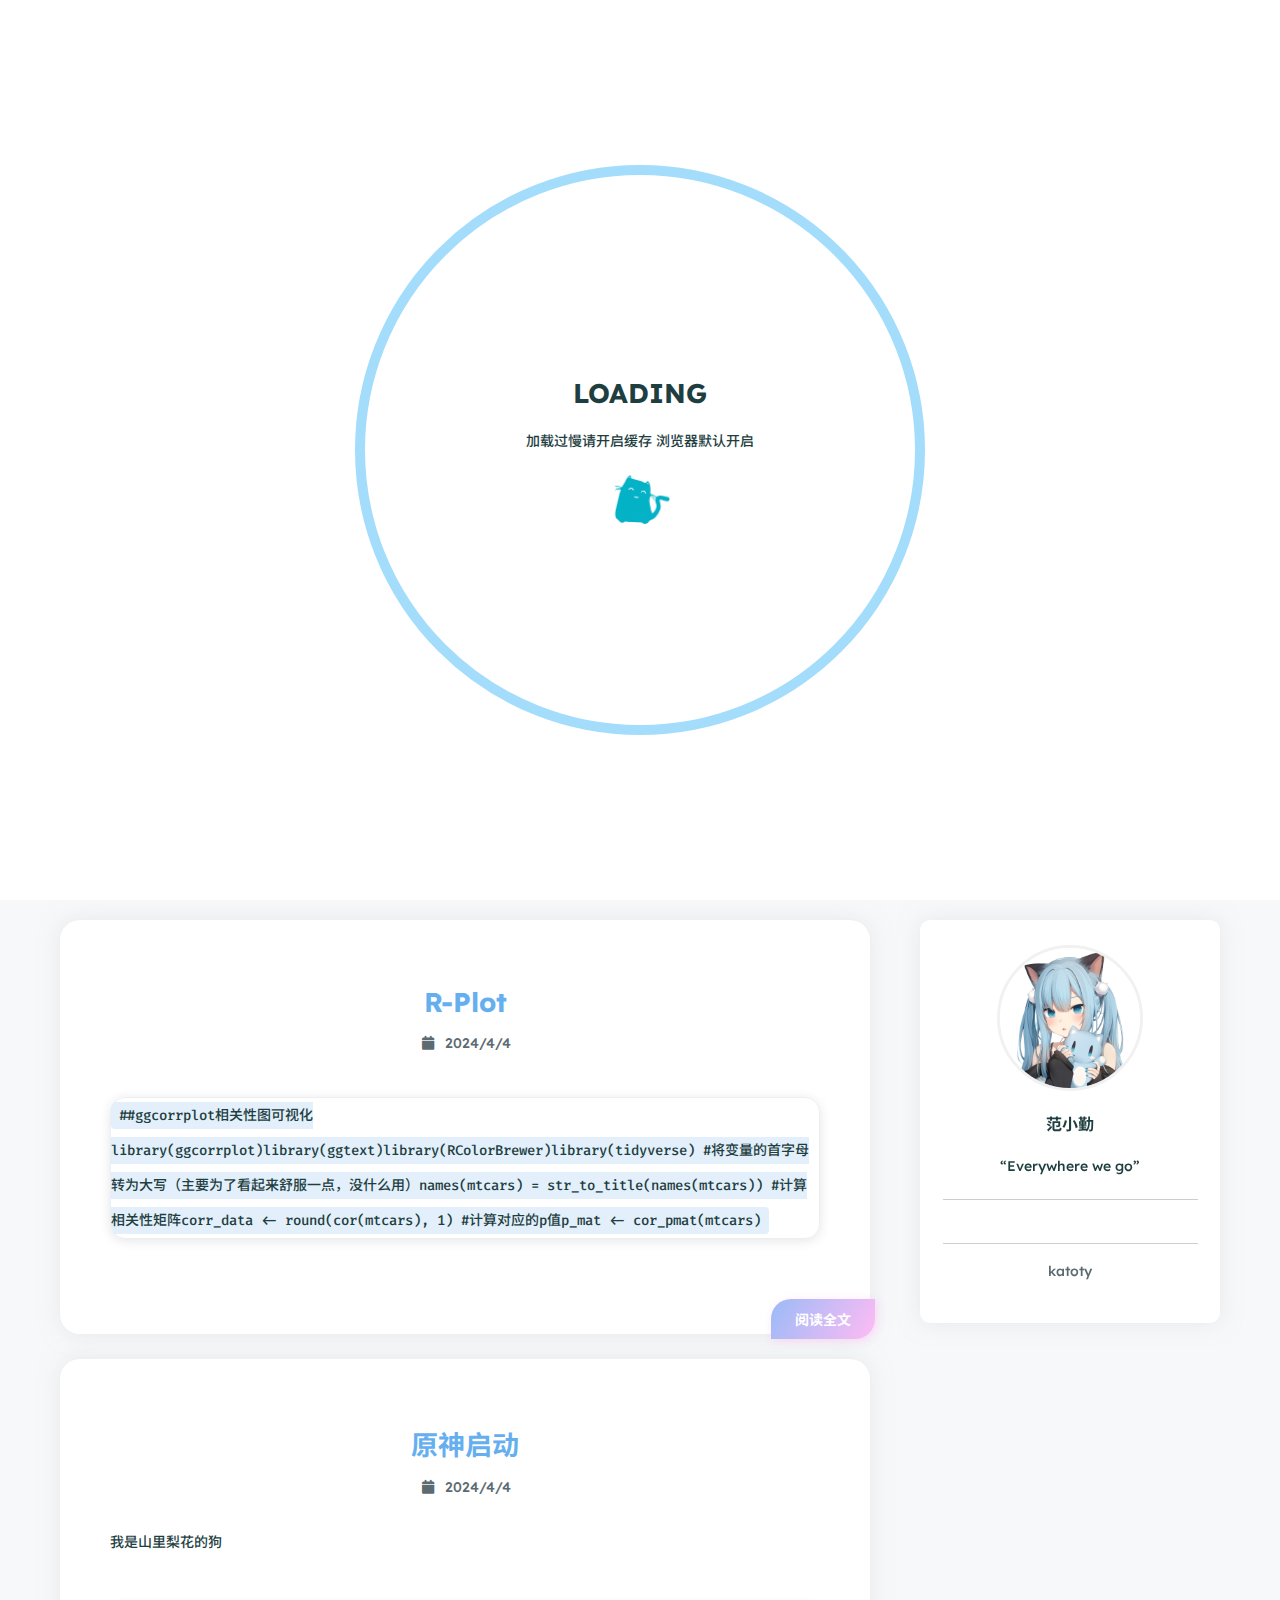
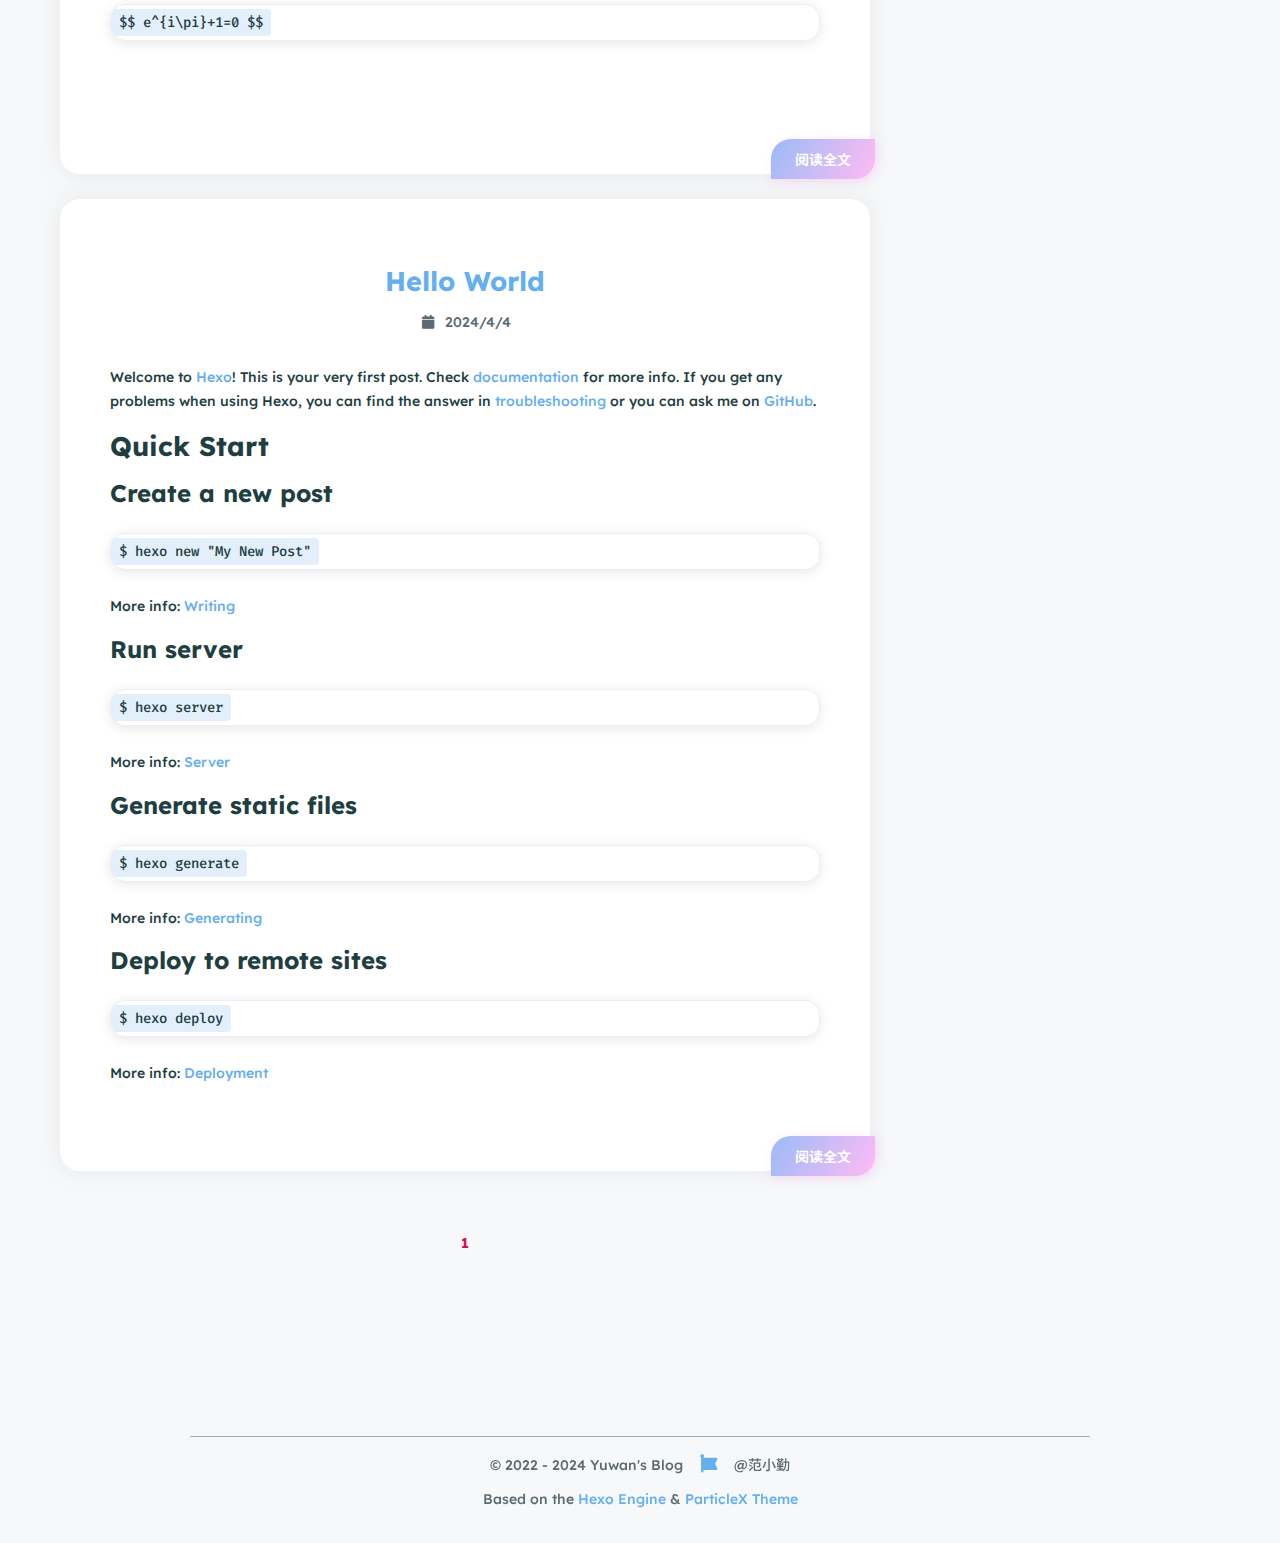
<file: index.html>
<!DOCTYPE html>
<html lang="en">
<head>
    <meta charset="utf-8" />
    <title>Yuwan&#39;s Blog</title>
    <meta name="author" content="范小勤" />
    <meta name="description" content="我们喜欢你" />
    <meta name="keywords" content="" />
    <meta name="viewport" content="width=device-width, initial-scale=1.0, maximum-scale=1.0, user-scalable=0" />
    <link rel="icon" href="/images/avatar.jpg" />
    <link rel="preconnect" href="https://s4.zstatic.net" />
<script src="https://s4.zstatic.net/ajax/libs/vue/3.3.7/vue.global.prod.min.js"></script>
<link rel="stylesheet" href="https://s4.zstatic.net/ajax/libs/font-awesome/6.4.2/css/all.min.css" />
<link rel="preconnect" href="https://fonts.loli.net" />
<link rel="preconnect" href="https://gstatic.loli.net" crossorigin />
<link rel="stylesheet" href="https://fonts.loli.net/css2?family=Fira+Code:wght@400;500;600;700&family=Lexend:wght@400;500;600;700;800;900&family=Noto+Sans+SC:wght@400;500;600;700;800;900&display=swap" />
<script> const mixins = {}; </script>

<script src="https://polyfill.io/v3/polyfill.min.js?features=default"></script>


<script src="https://s4.zstatic.net/ajax/libs/highlight.js/11.9.0/highlight.min.js"></script>
<script src="https://s4.zstatic.net/ajax/libs/highlightjs-line-numbers.js/2.8.0/highlightjs-line-numbers.min.js"></script>
<link
    rel="stylesheet"
    href="https://s4.zstatic.net/ajax/libs/highlight.js/11.9.0/styles/github.min.css"
/>
<script src="/js/lib/highlight.js"></script>


<script src="https://s4.zstatic.net/ajax/libs/KaTeX/0.16.9/katex.min.js"></script>
<script src="https://s4.zstatic.net/ajax/libs/KaTeX/0.16.9/contrib/auto-render.min.js"></script>
<link rel="stylesheet" href="https://s4.zstatic.net/ajax/libs/KaTeX/0.16.9/katex.min.css" />
<script src="/js/lib/math.js"></script>


<script src="/js/lib/preview.js"></script>





<script src="/js/lib/home.js"></script>

<link rel="stylesheet" href="/css/main.css" />

<meta name="generator" content="Hexo 6.3.0"><link rel="alternate" href="/atom.xml" title="Yuwan's Blog" type="application/atom+xml">
</head>
<body>
    <div id="layout">
        <transition name="fade">
            <div id="loading" v-show="loading">
                <div id="loading-circle">
                    <h2>LOADING</h2>
                    <p>加载过慢请开启缓存 浏览器默认开启</p>
                    <img src="/images/loading.gif" />
                </div>
            </div>
        </transition>
        <div id="menu" :class="{ hidden: hiddenMenu, 'menu-color': menuColor}">
    <nav id="desktop-menu">
        <a class="title" href="/">
            <span>YUWAN&#39;S BLOG</span>
        </a>
        
        <a href="/">
            <i class="fa-solid fa-house fa-fw"></i>
            <span>&ensp;Home</span>
        </a>
        
        <a href="/about">
            <i class="fa-solid fa-id-card fa-fw"></i>
            <span>&ensp;About</span>
        </a>
        
        <a href="/archives">
            <i class="fa-solid fa-box-archive fa-fw"></i>
            <span>&ensp;Archives</span>
        </a>
        
        <a href="/categories">
            <i class="fa-solid fa-bookmark fa-fw"></i>
            <span>&ensp;Categories</span>
        </a>
        
        <a href="/tags">
            <i class="fa-solid fa-tags fa-fw"></i>
            <span>&ensp;Tags</span>
        </a>
        
    </nav>
    <nav id="mobile-menu">
        <div class="title" @click="showMenuItems = !showMenuItems">
            <i class="fa-solid fa-bars fa-fw"></i>
            <span>&emsp;YUWAN&#39;S BLOG</span>
        </div>
        <transition name="slide">
            <div class="items" v-show="showMenuItems">
                
                <a href="/">
                    <div class="item">
                        <div style="min-width: 20px; max-width: 50px; width: 10%">
                            <i class="fa-solid fa-house fa-fw"></i>
                        </div>
                        <div style="min-width: 100px; max-width: 150%; width: 20%">Home</div>
                    </div>
                </a>
                
                <a href="/about">
                    <div class="item">
                        <div style="min-width: 20px; max-width: 50px; width: 10%">
                            <i class="fa-solid fa-id-card fa-fw"></i>
                        </div>
                        <div style="min-width: 100px; max-width: 150%; width: 20%">About</div>
                    </div>
                </a>
                
                <a href="/archives">
                    <div class="item">
                        <div style="min-width: 20px; max-width: 50px; width: 10%">
                            <i class="fa-solid fa-box-archive fa-fw"></i>
                        </div>
                        <div style="min-width: 100px; max-width: 150%; width: 20%">Archives</div>
                    </div>
                </a>
                
                <a href="/categories">
                    <div class="item">
                        <div style="min-width: 20px; max-width: 50px; width: 10%">
                            <i class="fa-solid fa-bookmark fa-fw"></i>
                        </div>
                        <div style="min-width: 100px; max-width: 150%; width: 20%">Categories</div>
                    </div>
                </a>
                
                <a href="/tags">
                    <div class="item">
                        <div style="min-width: 20px; max-width: 50px; width: 10%">
                            <i class="fa-solid fa-tags fa-fw"></i>
                        </div>
                        <div style="min-width: 100px; max-width: 150%; width: 20%">Tags</div>
                    </div>
                </a>
                
            </div>
        </transition>
    </nav>
</div>
<transition name="fade">
    <div id="menu-curtain" @click="showMenuItems = !showMenuItems" v-show="showMenuItems"></div>
</transition>

        <div id="main" :class="loading ? 'into-enter-from': 'into-enter-active'">
            <div id="home-head">
    <div id="home-background" ref="homeBackground" data-images="/images/background.png"></div>
    <div id="home-info" @click="homeClick">
        <span class="loop"></span>
        <span class="loop"></span>
        <span class="loop"></span>
        <span class="loop"></span>
        <span class="info">
            <div class="wrap">
                <h1>Yuwan&#39;s Blog</h1>
                <h3>时代少年团</h3>
                <h5>我们喜欢你</h5>
            </div>
        </span>
    </div>
</div>
<div id="home-posts-wrap" true ref="homePostsWrap">
    <div id="home-posts">
        

<div class="post">
    <a href="/2024/04/04/R/">
        <h2 class="post-title">R-Plot</h2>
    </a>
    <div class="category-and-date">
        
        <span class="date">
            <span class="icon">
                <i class="fa-solid fa-calendar fa-fw"></i>
            </span>
            2024/4/4
        </span>
        
        
    </div>
    <div class="description">
        <div class="content" v-pre>
            
            <pre><code class="lang-R">##ggcorrplot相关性图可视化library(ggcorrplot)library(ggtext)library(RColorBrewer)library(tidyverse)

#将变量的首字母转为大写（主要为了看起来舒服一点，没什么用）names(mtcars) = str_to_title(names(mtcars))
#计算相关性矩阵corr_data &lt;- round(cor(mtcars), 1)
#计算对应的p值p_mat &lt;- cor_pmat(mtcars)
</code></pre>

            
        </div>
    </div>
    <div class="post-tags">
        
        
        
    </div>
    <a href="/2024/04/04/R/" class="go-post">阅读全文</a>
</div>

<div class="post">
    <a href="/2024/04/04/Yjcys/">
        <h2 class="post-title">原神启动</h2>
    </a>
    <div class="category-and-date">
        
        <span class="date">
            <span class="icon">
                <i class="fa-solid fa-calendar fa-fw"></i>
            </span>
            2024/4/4
        </span>
        
        
    </div>
    <div class="description">
        <div class="content" v-pre>
            
            <p>我是山里梨花的狗<br>​</p>
<script type="math/tex; mode=display">
e^{i\pi}+1=0</script><pre><code class="lang-latex">$$
e^&#123;i\pi&#125;+1=0
$$
</code></pre>
<p>​            </p>

            
        </div>
    </div>
    <div class="post-tags">
        
        
        
    </div>
    <a href="/2024/04/04/Yjcys/" class="go-post">阅读全文</a>
</div>

<div class="post">
    <a href="/2024/04/04/hello-world/">
        <h2 class="post-title">Hello World</h2>
    </a>
    <div class="category-and-date">
        
        <span class="date">
            <span class="icon">
                <i class="fa-solid fa-calendar fa-fw"></i>
            </span>
            2024/4/4
        </span>
        
        
    </div>
    <div class="description">
        <div class="content" v-pre>
            
            <p>Welcome to <a target="_blank" rel="noopener" href="https://hexo.io/">Hexo</a>! This is your very first post. Check <a target="_blank" rel="noopener" href="https://hexo.io/docs/">documentation</a> for more info. If you get any problems when using Hexo, you can find the answer in <a target="_blank" rel="noopener" href="https://hexo.io/docs/troubleshooting.html">troubleshooting</a> or you can ask me on <a target="_blank" rel="noopener" href="https://github.com/hexojs/hexo/issues">GitHub</a>.</p>
<h2 id="Quick-Start"><a href="#Quick-Start" class="headerlink" title="Quick Start"></a>Quick Start</h2><h3 id="Create-a-new-post"><a href="#Create-a-new-post" class="headerlink" title="Create a new post"></a>Create a new post</h3><pre><code class="lang-bash">$ hexo new &quot;My New Post&quot;
</code></pre>
<p>More info: <a target="_blank" rel="noopener" href="https://hexo.io/docs/writing.html">Writing</a></p>
<h3 id="Run-server"><a href="#Run-server" class="headerlink" title="Run server"></a>Run server</h3><pre><code class="lang-bash">$ hexo server
</code></pre>
<p>More info: <a target="_blank" rel="noopener" href="https://hexo.io/docs/server.html">Server</a></p>
<h3 id="Generate-static-files"><a href="#Generate-static-files" class="headerlink" title="Generate static files"></a>Generate static files</h3><pre><code class="lang-bash">$ hexo generate
</code></pre>
<p>More info: <a target="_blank" rel="noopener" href="https://hexo.io/docs/generating.html">Generating</a></p>
<h3 id="Deploy-to-remote-sites"><a href="#Deploy-to-remote-sites" class="headerlink" title="Deploy to remote sites"></a>Deploy to remote sites</h3><pre><code class="lang-bash">$ hexo deploy
</code></pre>
<p>More info: <a target="_blank" rel="noopener" href="https://hexo.io/docs/one-command-deployment.html">Deployment</a></p>

            
        </div>
    </div>
    <div class="post-tags">
        
        
        
    </div>
    <a href="/2024/04/04/hello-world/" class="go-post">阅读全文</a>
</div>


        <div class="page-current">
    
    <span class="current">1</span>
    
    
    
    
</div>

    </div>
    
    <div id="home-card">
        <div id="card-style">
    <div id="card-div">
        <div class="avatar">
            <img src="/images/avatar.jpg" alt="avatar" />
        </div>
        <div class="name">范小勤</div>
        <div class="description">
            <p>“Everywhere we go”</p>

        </div>
        
        <div class="icon-links">
            
            <span class="icon-link">
                <a href="/">
                    <i
                        class="fa- fa-GitHub fa-fw"
                    ></i>
                </a>
            </span>
            
        </div>
        
        
        <div class="friend-links">
            
            <div class="friend-link">
                <a target="_blank" rel="noopener" href="https://katoty.github.io">katoty</a>
            </div>
            
        </div>
        
    </div>
</div>

    </div>
    
</div>

            <footer id="footer">
    <div id="footer-wrap">
        <div>
            &copy;
            2022 - 2024 Yuwan&#39;s Blog
            <span id="footer-icon">
                <i class="fa-solid fa-font-awesome fa-fw"></i>
            </span>
            &commat;范小勤
        </div>
        <div>
            Based on the <a target="_blank" rel="noopener" href="https://hexo.io">Hexo Engine</a> &amp;
            <a target="_blank" rel="noopener" href="https://github.com/theme-particlex/hexo-theme-particlex">ParticleX Theme</a>
        </div>
        
    </div>
</footer>

        </div>
        
        <transition name="fade">
            <div id="preview" ref="preview" v-show="previewShow">
                <img id="preview-content" ref="previewContent" />
            </div>
        </transition>
        
    </div>
    <script src="/js/main.js"></script>
    
<script type="text/x-mathjax-config">
    MathJax.Hub.Config({
        tex2jax: {
            inlineMath: [ ["$","$"], ["\\(","\\)"] ],
            skipTags: ['script', 'noscript', 'style', 'textarea', 'pre', 'code'],
            processEscapes: true
        }
    });
    MathJax.Hub.Queue(function() {
        var all = MathJax.Hub.getAllJax();
        for (var i = 0; i < all.length; ++i)
            all[i].SourceElement().parentNode.className += ' has-jax';
    });
</script>
<script src="http://cdn.mathjax.org/mathjax/latest/MathJax.js?config=TeX-AMS-MML_HTMLorMML"></script>
</body>
</html>
</file>
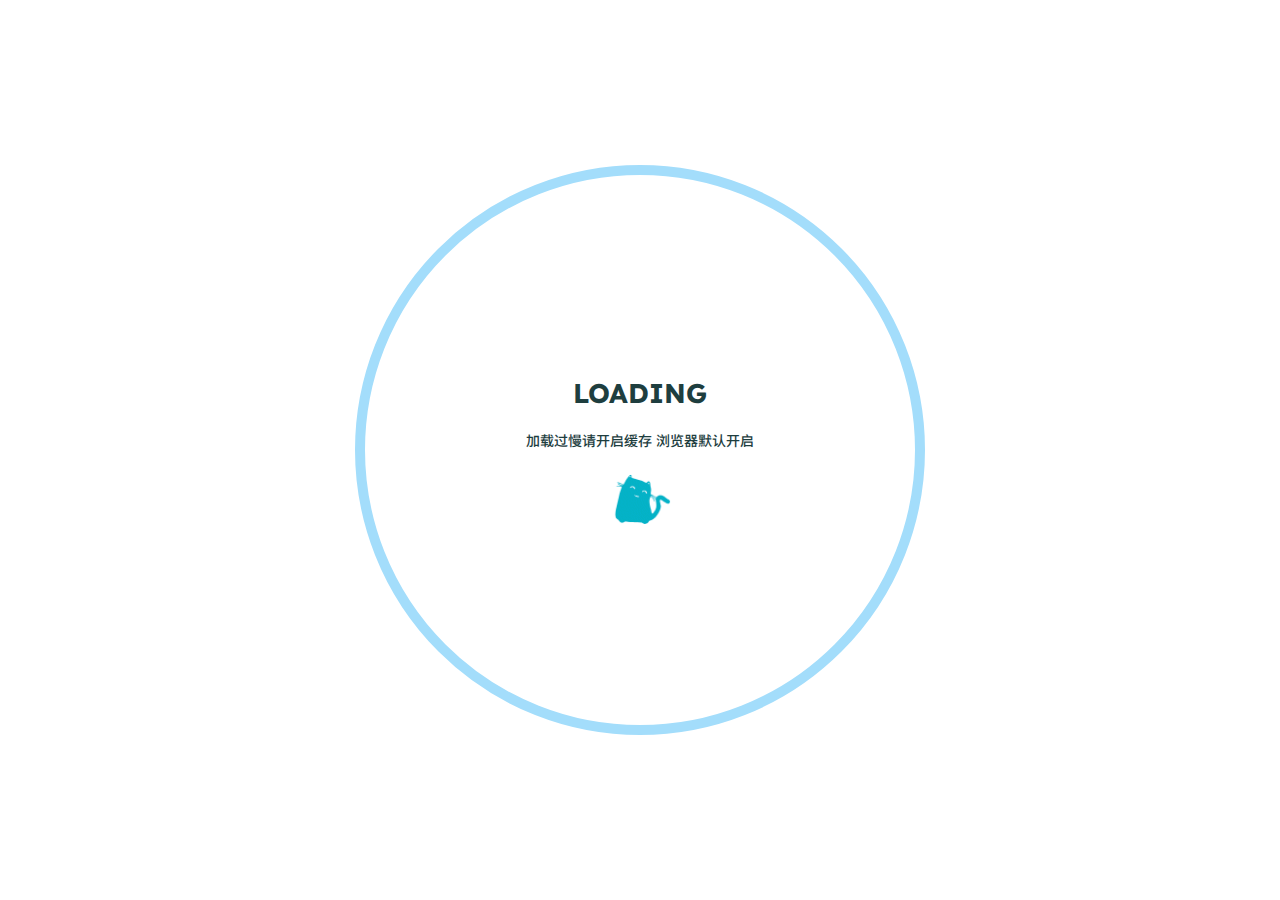
<file: archives/index.html>
<!DOCTYPE html>
<html lang="en">
<head>
    <meta charset="utf-8" />
    <title>Archives | Yuwan&#39;s Blog</title>
    <meta name="author" content="范小勤" />
    <meta name="description" content="我们喜欢你" />
    <meta name="keywords" content="" />
    <meta name="viewport" content="width=device-width, initial-scale=1.0, maximum-scale=1.0, user-scalable=0" />
    <link rel="icon" href="/images/avatar.jpg" />
    <link rel="preconnect" href="https://s4.zstatic.net" />
<script src="https://s4.zstatic.net/ajax/libs/vue/3.3.7/vue.global.prod.min.js"></script>
<link rel="stylesheet" href="https://s4.zstatic.net/ajax/libs/font-awesome/6.4.2/css/all.min.css" />
<link rel="preconnect" href="https://fonts.loli.net" />
<link rel="preconnect" href="https://gstatic.loli.net" crossorigin />
<link rel="stylesheet" href="https://fonts.loli.net/css2?family=Fira+Code:wght@400;500;600;700&family=Lexend:wght@400;500;600;700;800;900&family=Noto+Sans+SC:wght@400;500;600;700;800;900&display=swap" />
<script> const mixins = {}; </script>

<script src="https://polyfill.io/v3/polyfill.min.js?features=default"></script>


<script src="https://s4.zstatic.net/ajax/libs/highlight.js/11.9.0/highlight.min.js"></script>
<script src="https://s4.zstatic.net/ajax/libs/highlightjs-line-numbers.js/2.8.0/highlightjs-line-numbers.min.js"></script>
<link
    rel="stylesheet"
    href="https://s4.zstatic.net/ajax/libs/highlight.js/11.9.0/styles/github.min.css"
/>
<script src="/js/lib/highlight.js"></script>


<script src="https://s4.zstatic.net/ajax/libs/KaTeX/0.16.9/katex.min.js"></script>
<script src="https://s4.zstatic.net/ajax/libs/KaTeX/0.16.9/contrib/auto-render.min.js"></script>
<link rel="stylesheet" href="https://s4.zstatic.net/ajax/libs/KaTeX/0.16.9/katex.min.css" />
<script src="/js/lib/math.js"></script>


<script src="/js/lib/preview.js"></script>





<link rel="stylesheet" href="/css/main.css" />

<meta name="generator" content="Hexo 6.3.0"><link rel="alternate" href="/atom.xml" title="Yuwan's Blog" type="application/atom+xml">
</head>
<body>
    <div id="layout">
        <transition name="fade">
            <div id="loading" v-show="loading">
                <div id="loading-circle">
                    <h2>LOADING</h2>
                    <p>加载过慢请开启缓存 浏览器默认开启</p>
                    <img src="/images/loading.gif" />
                </div>
            </div>
        </transition>
        <div id="menu" :class="{ hidden: hiddenMenu, 'menu-color': menuColor}">
    <nav id="desktop-menu">
        <a class="title" href="/">
            <span>YUWAN&#39;S BLOG</span>
        </a>
        
        <a href="/">
            <i class="fa-solid fa-house fa-fw"></i>
            <span>&ensp;Home</span>
        </a>
        
        <a href="/about">
            <i class="fa-solid fa-id-card fa-fw"></i>
            <span>&ensp;About</span>
        </a>
        
        <a href="/archives">
            <i class="fa-solid fa-box-archive fa-fw"></i>
            <span>&ensp;Archives</span>
        </a>
        
        <a href="/categories">
            <i class="fa-solid fa-bookmark fa-fw"></i>
            <span>&ensp;Categories</span>
        </a>
        
        <a href="/tags">
            <i class="fa-solid fa-tags fa-fw"></i>
            <span>&ensp;Tags</span>
        </a>
        
    </nav>
    <nav id="mobile-menu">
        <div class="title" @click="showMenuItems = !showMenuItems">
            <i class="fa-solid fa-bars fa-fw"></i>
            <span>&emsp;YUWAN&#39;S BLOG</span>
        </div>
        <transition name="slide">
            <div class="items" v-show="showMenuItems">
                
                <a href="/">
                    <div class="item">
                        <div style="min-width: 20px; max-width: 50px; width: 10%">
                            <i class="fa-solid fa-house fa-fw"></i>
                        </div>
                        <div style="min-width: 100px; max-width: 150%; width: 20%">Home</div>
                    </div>
                </a>
                
                <a href="/about">
                    <div class="item">
                        <div style="min-width: 20px; max-width: 50px; width: 10%">
                            <i class="fa-solid fa-id-card fa-fw"></i>
                        </div>
                        <div style="min-width: 100px; max-width: 150%; width: 20%">About</div>
                    </div>
                </a>
                
                <a href="/archives">
                    <div class="item">
                        <div style="min-width: 20px; max-width: 50px; width: 10%">
                            <i class="fa-solid fa-box-archive fa-fw"></i>
                        </div>
                        <div style="min-width: 100px; max-width: 150%; width: 20%">Archives</div>
                    </div>
                </a>
                
                <a href="/categories">
                    <div class="item">
                        <div style="min-width: 20px; max-width: 50px; width: 10%">
                            <i class="fa-solid fa-bookmark fa-fw"></i>
                        </div>
                        <div style="min-width: 100px; max-width: 150%; width: 20%">Categories</div>
                    </div>
                </a>
                
                <a href="/tags">
                    <div class="item">
                        <div style="min-width: 20px; max-width: 50px; width: 10%">
                            <i class="fa-solid fa-tags fa-fw"></i>
                        </div>
                        <div style="min-width: 100px; max-width: 150%; width: 20%">Tags</div>
                    </div>
                </a>
                
            </div>
        </transition>
    </nav>
</div>
<transition name="fade">
    <div id="menu-curtain" @click="showMenuItems = !showMenuItems" v-show="showMenuItems"></div>
</transition>

        <div id="main" :class="loading ? 'into-enter-from': 'into-enter-active'">
            
<div id="archives">
    
    <div id="timeline-wrap" ref="timeline">
        
        <div class="timeline" data-title="helloworld">
            <div class="timeline-tail"></div>
            <div class="timeline-content">
                <div class="item-time">2024/4/4</div>
                <a href="/2024/04/04/hello-world/">
                    <h3>Hello World</h3>
                </a>
                <div class="info">
                    
                    
                </div>
            </div>
        </div>
        
        <div class="timeline" data-title="原神启动">
            <div class="timeline-tail"></div>
            <div class="timeline-content">
                <div class="item-time">2024/4/4</div>
                <a href="/2024/04/04/Yjcys/">
                    <h3>原神启动</h3>
                </a>
                <div class="info">
                    
                    
                </div>
            </div>
        </div>
        
        <div class="timeline" data-title="r-plot">
            <div class="timeline-tail"></div>
            <div class="timeline-content">
                <div class="item-time">2024/4/4</div>
                <a href="/2024/04/04/R/">
                    <h3>R-Plot</h3>
                </a>
                <div class="info">
                    
                    
                </div>
            </div>
        </div>
        
    </div>
</div>

            <footer id="footer">
    <div id="footer-wrap">
        <div>
            &copy;
            2022 - 2024 Yuwan&#39;s Blog
            <span id="footer-icon">
                <i class="fa-solid fa-font-awesome fa-fw"></i>
            </span>
            &commat;范小勤
        </div>
        <div>
            Based on the <a target="_blank" rel="noopener" href="https://hexo.io">Hexo Engine</a> &amp;
            <a target="_blank" rel="noopener" href="https://github.com/theme-particlex/hexo-theme-particlex">ParticleX Theme</a>
        </div>
        
    </div>
</footer>

        </div>
        
        <transition name="fade">
            <div id="preview" ref="preview" v-show="previewShow">
                <img id="preview-content" ref="previewContent" />
            </div>
        </transition>
        
    </div>
    <script src="/js/main.js"></script>
    
<script type="text/x-mathjax-config">
    MathJax.Hub.Config({
        tex2jax: {
            inlineMath: [ ["$","$"], ["\\(","\\)"] ],
            skipTags: ['script', 'noscript', 'style', 'textarea', 'pre', 'code'],
            processEscapes: true
        }
    });
    MathJax.Hub.Queue(function() {
        var all = MathJax.Hub.getAllJax();
        for (var i = 0; i < all.length; ++i)
            all[i].SourceElement().parentNode.className += ' has-jax';
    });
</script>
<script src="http://cdn.mathjax.org/mathjax/latest/MathJax.js?config=TeX-AMS-MML_HTMLorMML"></script>
</body>
</html>
</file>
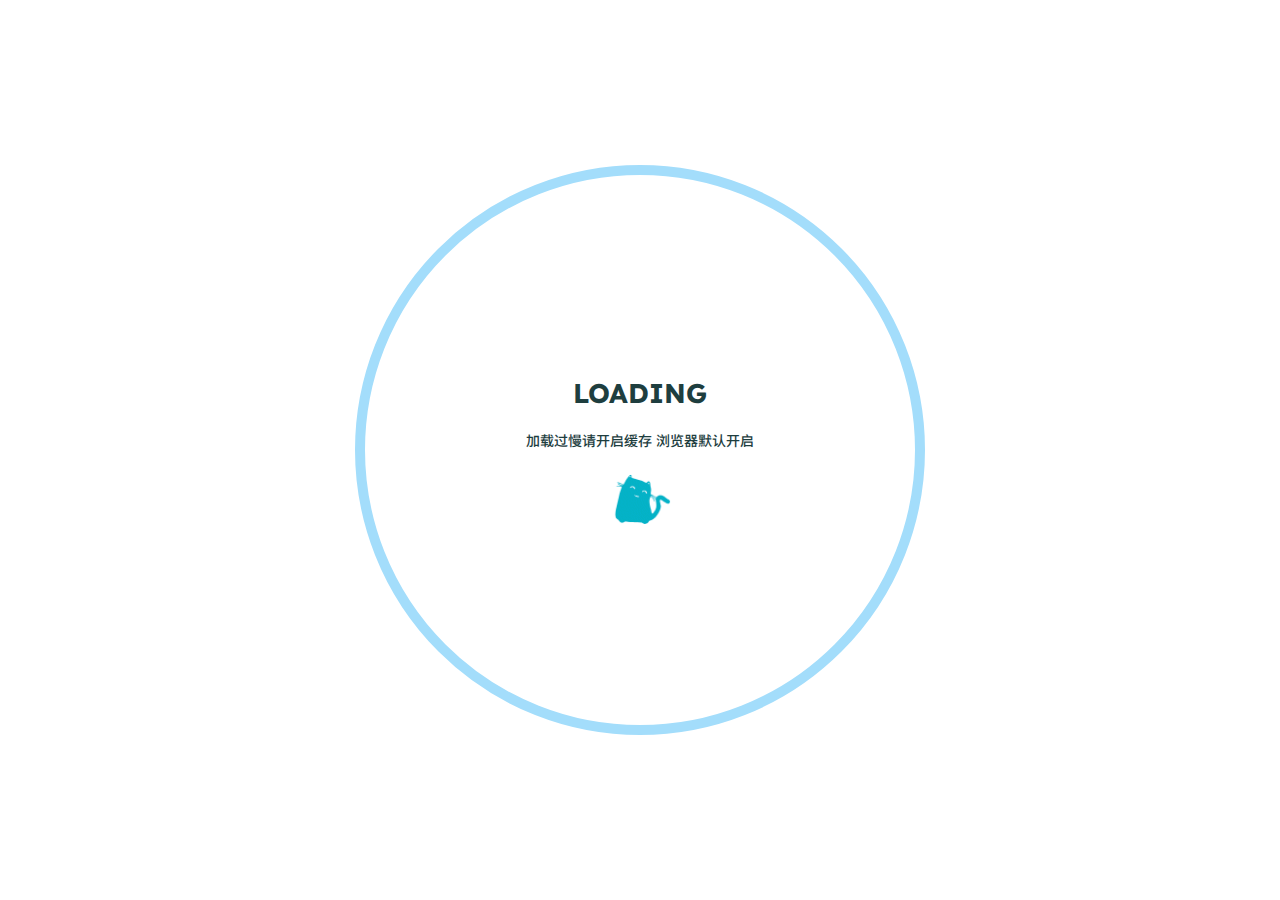
<file: 2024/04/04/csw/index.html>
<!DOCTYPE html>
<html lang="en">
<head>
    <meta charset="utf-8" />
    <title>R-Plot | Yuwan&#39;s Blog</title>
    <meta name="author" content="Jia Qi Ma" />
    <meta name="description" content="我们喜欢你" />
    <meta name="keywords" content="" />
    <meta name="viewport" content="width=device-width, initial-scale=1.0, maximum-scale=1.0, user-scalable=0" />
    <link rel="icon" href="/images/avatar.jpg" />
    <link rel="preconnect" href="https://s4.zstatic.net" />
<script src="https://s4.zstatic.net/ajax/libs/vue/3.3.7/vue.global.prod.min.js"></script>
<link rel="stylesheet" href="https://s4.zstatic.net/ajax/libs/font-awesome/6.4.2/css/all.min.css" />
<link rel="preconnect" href="https://fonts.loli.net" />
<link rel="preconnect" href="https://gstatic.loli.net" crossorigin />
<link rel="stylesheet" href="https://fonts.loli.net/css2?family=Fira+Code:wght@400;500;600;700&family=Lexend:wght@400;500;600;700;800;900&family=Noto+Sans+SC:wght@400;500;600;700;800;900&display=swap" />
<script> const mixins = {}; </script>

<script src="https://polyfill.io/v3/polyfill.min.js?features=default"></script>


<script src="https://s4.zstatic.net/ajax/libs/highlight.js/11.9.0/highlight.min.js"></script>
<script src="https://s4.zstatic.net/ajax/libs/highlightjs-line-numbers.js/2.8.0/highlightjs-line-numbers.min.js"></script>
<link
    rel="stylesheet"
    href="https://s4.zstatic.net/ajax/libs/highlight.js/11.9.0/styles/github.min.css"
/>
<script src="/js/lib/highlight.js"></script>


<script src="https://s4.zstatic.net/ajax/libs/KaTeX/0.16.9/katex.min.js"></script>
<script src="https://s4.zstatic.net/ajax/libs/KaTeX/0.16.9/contrib/auto-render.min.js"></script>
<link rel="stylesheet" href="https://s4.zstatic.net/ajax/libs/KaTeX/0.16.9/katex.min.css" />
<script src="/js/lib/math.js"></script>


<script src="/js/lib/preview.js"></script>









<link rel="stylesheet" href="/css/main.css" />

<meta name="generator" content="Hexo 6.3.0"><link rel="alternate" href="/atom.xml" title="Yuwan's Blog" type="application/atom+xml">
</head>
<body>
    <div id="layout">
        <transition name="fade">
            <div id="loading" v-show="loading">
                <div id="loading-circle">
                    <h2>LOADING</h2>
                    <p>加载过慢请开启缓存 浏览器默认开启</p>
                    <img src="/images/loading.gif" />
                </div>
            </div>
        </transition>
        <div id="menu" :class="{ hidden: hiddenMenu, 'menu-color': menuColor}">
    <nav id="desktop-menu">
        <a class="title" href="/">
            <span>YUWAN&#39;S BLOG</span>
        </a>
        
        <a href="/">
            <i class="fa-solid fa-house fa-fw"></i>
            <span>&ensp;Home</span>
        </a>
        
        <a href="/about">
            <i class="fa-solid fa-id-card fa-fw"></i>
            <span>&ensp;About</span>
        </a>
        
        <a href="/archives">
            <i class="fa-solid fa-box-archive fa-fw"></i>
            <span>&ensp;Archives</span>
        </a>
        
        <a href="/categories">
            <i class="fa-solid fa-bookmark fa-fw"></i>
            <span>&ensp;Categories</span>
        </a>
        
        <a href="/tags">
            <i class="fa-solid fa-tags fa-fw"></i>
            <span>&ensp;Tags</span>
        </a>
        
    </nav>
    <nav id="mobile-menu">
        <div class="title" @click="showMenuItems = !showMenuItems">
            <i class="fa-solid fa-bars fa-fw"></i>
            <span>&emsp;YUWAN&#39;S BLOG</span>
        </div>
        <transition name="slide">
            <div class="items" v-show="showMenuItems">
                
                <a href="/">
                    <div class="item">
                        <div style="min-width: 20px; max-width: 50px; width: 10%">
                            <i class="fa-solid fa-house fa-fw"></i>
                        </div>
                        <div style="min-width: 100px; max-width: 150%; width: 20%">Home</div>
                    </div>
                </a>
                
                <a href="/about">
                    <div class="item">
                        <div style="min-width: 20px; max-width: 50px; width: 10%">
                            <i class="fa-solid fa-id-card fa-fw"></i>
                        </div>
                        <div style="min-width: 100px; max-width: 150%; width: 20%">About</div>
                    </div>
                </a>
                
                <a href="/archives">
                    <div class="item">
                        <div style="min-width: 20px; max-width: 50px; width: 10%">
                            <i class="fa-solid fa-box-archive fa-fw"></i>
                        </div>
                        <div style="min-width: 100px; max-width: 150%; width: 20%">Archives</div>
                    </div>
                </a>
                
                <a href="/categories">
                    <div class="item">
                        <div style="min-width: 20px; max-width: 50px; width: 10%">
                            <i class="fa-solid fa-bookmark fa-fw"></i>
                        </div>
                        <div style="min-width: 100px; max-width: 150%; width: 20%">Categories</div>
                    </div>
                </a>
                
                <a href="/tags">
                    <div class="item">
                        <div style="min-width: 20px; max-width: 50px; width: 10%">
                            <i class="fa-solid fa-tags fa-fw"></i>
                        </div>
                        <div style="min-width: 100px; max-width: 150%; width: 20%">Tags</div>
                    </div>
                </a>
                
            </div>
        </transition>
    </nav>
</div>
<transition name="fade">
    <div id="menu-curtain" @click="showMenuItems = !showMenuItems" v-show="showMenuItems"></div>
</transition>

        <div id="main" :class="loading ? 'into-enter-from': 'into-enter-active'">
            <div class="article">
    <div>
        <h1>R-Plot</h1>
    </div>
    <div class="info">
        <span class="date">
            <span class="icon">
                <i class="fa-solid fa-calendar fa-fw"></i>
            </span>
            2024/4/4
        </span>
        
        
    </div>
    
    <div class="content" v-pre>
        <pre><code class="lang-R">##ggcorrplot相关性图可视化library(ggcorrplot)library(ggtext)library(RColorBrewer)library(tidyverse)

#将变量的首字母转为大写（主要为了看起来舒服一点，没什么用）names(mtcars) = str_to_title(names(mtcars))
#计算相关性矩阵corr_data &lt;- round(cor(mtcars), 1)
#计算对应的p值p_mat &lt;- cor_pmat(mtcars)
</code></pre>

    </div>
    
    
    
    
    
    
    
</div>

            <footer id="footer">
    <div id="footer-wrap">
        <div>
            &copy;
            2022 - 2024 Yuwan&#39;s Blog
            <span id="footer-icon">
                <i class="fa-solid fa-font-awesome fa-fw"></i>
            </span>
            &commat;Jia Qi Ma
        </div>
        <div>
            Based on the <a target="_blank" rel="noopener" href="https://hexo.io">Hexo Engine</a> &amp;
            <a target="_blank" rel="noopener" href="https://github.com/theme-particlex/hexo-theme-particlex">ParticleX Theme</a>
        </div>
        
    </div>
</footer>

        </div>
        
        <transition name="fade">
            <div id="preview" ref="preview" v-show="previewShow">
                <img id="preview-content" ref="previewContent" />
            </div>
        </transition>
        
    </div>
    <script src="/js/main.js"></script>
    
    




    
<script type="text/x-mathjax-config">
    MathJax.Hub.Config({
        tex2jax: {
            inlineMath: [ ["$","$"], ["\\(","\\)"] ],
            skipTags: ['script', 'noscript', 'style', 'textarea', 'pre', 'code'],
            processEscapes: true
        }
    });
    MathJax.Hub.Queue(function() {
        var all = MathJax.Hub.getAllJax();
        for (var i = 0; i < all.length; ++i)
            all[i].SourceElement().parentNode.className += ' has-jax';
    });
</script>
<script src="http://cdn.mathjax.org/mathjax/latest/MathJax.js?config=TeX-AMS-MML_HTMLorMML"></script>
</body>
</html>
</file>
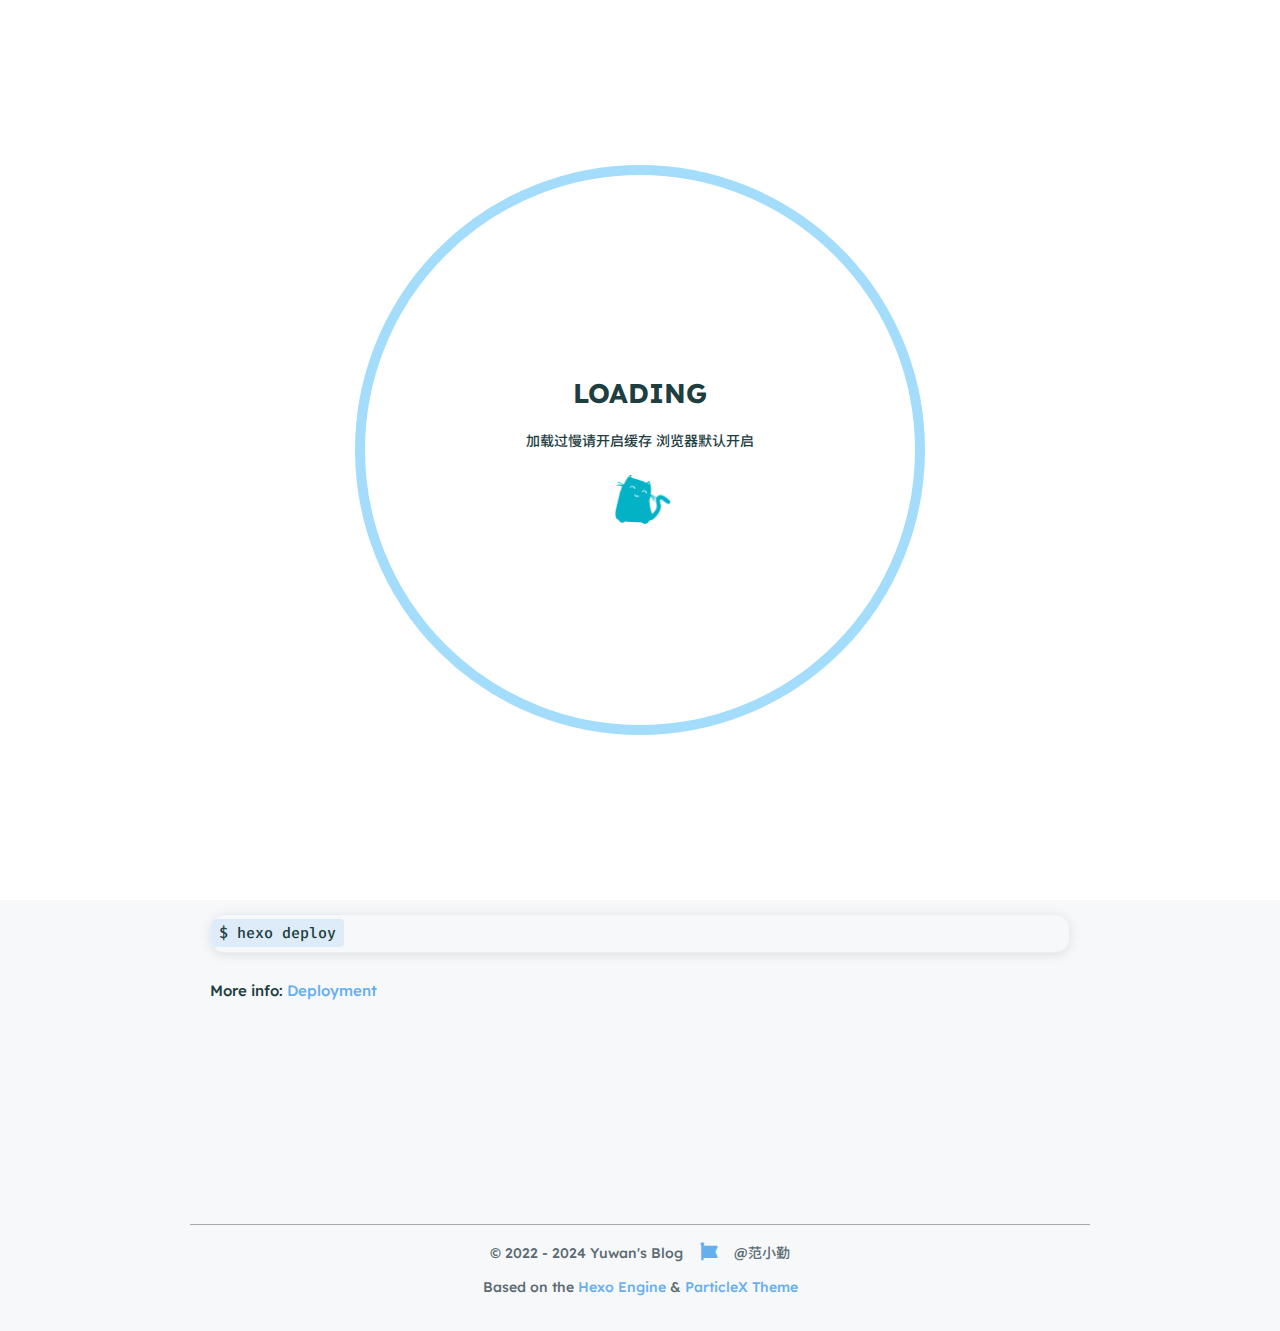
<file: 2024/04/04/hello-world/index.html>
<!DOCTYPE html>
<html lang="en">
<head>
    <meta charset="utf-8" />
    <title>Hello World | Yuwan&#39;s Blog</title>
    <meta name="author" content="范小勤" />
    <meta name="description" content="我们喜欢你" />
    <meta name="keywords" content="" />
    <meta name="viewport" content="width=device-width, initial-scale=1.0, maximum-scale=1.0, user-scalable=0" />
    <link rel="icon" href="/images/avatar.jpg" />
    <link rel="preconnect" href="https://s4.zstatic.net" />
<script src="https://s4.zstatic.net/ajax/libs/vue/3.3.7/vue.global.prod.min.js"></script>
<link rel="stylesheet" href="https://s4.zstatic.net/ajax/libs/font-awesome/6.4.2/css/all.min.css" />
<link rel="preconnect" href="https://fonts.loli.net" />
<link rel="preconnect" href="https://gstatic.loli.net" crossorigin />
<link rel="stylesheet" href="https://fonts.loli.net/css2?family=Fira+Code:wght@400;500;600;700&family=Lexend:wght@400;500;600;700;800;900&family=Noto+Sans+SC:wght@400;500;600;700;800;900&display=swap" />
<script> const mixins = {}; </script>

<script src="https://polyfill.io/v3/polyfill.min.js?features=default"></script>


<script src="https://s4.zstatic.net/ajax/libs/highlight.js/11.9.0/highlight.min.js"></script>
<script src="https://s4.zstatic.net/ajax/libs/highlightjs-line-numbers.js/2.8.0/highlightjs-line-numbers.min.js"></script>
<link
    rel="stylesheet"
    href="https://s4.zstatic.net/ajax/libs/highlight.js/11.9.0/styles/github.min.css"
/>
<script src="/js/lib/highlight.js"></script>


<script src="https://s4.zstatic.net/ajax/libs/KaTeX/0.16.9/katex.min.js"></script>
<script src="https://s4.zstatic.net/ajax/libs/KaTeX/0.16.9/contrib/auto-render.min.js"></script>
<link rel="stylesheet" href="https://s4.zstatic.net/ajax/libs/KaTeX/0.16.9/katex.min.css" />
<script src="/js/lib/math.js"></script>


<script src="/js/lib/preview.js"></script>









<link rel="stylesheet" href="/css/main.css" />

<meta name="generator" content="Hexo 6.3.0"><link rel="alternate" href="/atom.xml" title="Yuwan's Blog" type="application/atom+xml">
</head>
<body>
    <div id="layout">
        <transition name="fade">
            <div id="loading" v-show="loading">
                <div id="loading-circle">
                    <h2>LOADING</h2>
                    <p>加载过慢请开启缓存 浏览器默认开启</p>
                    <img src="/images/loading.gif" />
                </div>
            </div>
        </transition>
        <div id="menu" :class="{ hidden: hiddenMenu, 'menu-color': menuColor}">
    <nav id="desktop-menu">
        <a class="title" href="/">
            <span>YUWAN&#39;S BLOG</span>
        </a>
        
        <a href="/">
            <i class="fa-solid fa-house fa-fw"></i>
            <span>&ensp;Home</span>
        </a>
        
        <a href="/about">
            <i class="fa-solid fa-id-card fa-fw"></i>
            <span>&ensp;About</span>
        </a>
        
        <a href="/archives">
            <i class="fa-solid fa-box-archive fa-fw"></i>
            <span>&ensp;Archives</span>
        </a>
        
        <a href="/categories">
            <i class="fa-solid fa-bookmark fa-fw"></i>
            <span>&ensp;Categories</span>
        </a>
        
        <a href="/tags">
            <i class="fa-solid fa-tags fa-fw"></i>
            <span>&ensp;Tags</span>
        </a>
        
    </nav>
    <nav id="mobile-menu">
        <div class="title" @click="showMenuItems = !showMenuItems">
            <i class="fa-solid fa-bars fa-fw"></i>
            <span>&emsp;YUWAN&#39;S BLOG</span>
        </div>
        <transition name="slide">
            <div class="items" v-show="showMenuItems">
                
                <a href="/">
                    <div class="item">
                        <div style="min-width: 20px; max-width: 50px; width: 10%">
                            <i class="fa-solid fa-house fa-fw"></i>
                        </div>
                        <div style="min-width: 100px; max-width: 150%; width: 20%">Home</div>
                    </div>
                </a>
                
                <a href="/about">
                    <div class="item">
                        <div style="min-width: 20px; max-width: 50px; width: 10%">
                            <i class="fa-solid fa-id-card fa-fw"></i>
                        </div>
                        <div style="min-width: 100px; max-width: 150%; width: 20%">About</div>
                    </div>
                </a>
                
                <a href="/archives">
                    <div class="item">
                        <div style="min-width: 20px; max-width: 50px; width: 10%">
                            <i class="fa-solid fa-box-archive fa-fw"></i>
                        </div>
                        <div style="min-width: 100px; max-width: 150%; width: 20%">Archives</div>
                    </div>
                </a>
                
                <a href="/categories">
                    <div class="item">
                        <div style="min-width: 20px; max-width: 50px; width: 10%">
                            <i class="fa-solid fa-bookmark fa-fw"></i>
                        </div>
                        <div style="min-width: 100px; max-width: 150%; width: 20%">Categories</div>
                    </div>
                </a>
                
                <a href="/tags">
                    <div class="item">
                        <div style="min-width: 20px; max-width: 50px; width: 10%">
                            <i class="fa-solid fa-tags fa-fw"></i>
                        </div>
                        <div style="min-width: 100px; max-width: 150%; width: 20%">Tags</div>
                    </div>
                </a>
                
            </div>
        </transition>
    </nav>
</div>
<transition name="fade">
    <div id="menu-curtain" @click="showMenuItems = !showMenuItems" v-show="showMenuItems"></div>
</transition>

        <div id="main" :class="loading ? 'into-enter-from': 'into-enter-active'">
            <div class="article">
    <div>
        <h1>Hello World</h1>
    </div>
    <div class="info">
        <span class="date">
            <span class="icon">
                <i class="fa-solid fa-calendar fa-fw"></i>
            </span>
            2024/4/4
        </span>
        
        
    </div>
    
    <div class="content" v-pre>
        <p>Welcome to <a target="_blank" rel="noopener" href="https://hexo.io/">Hexo</a>! This is your very first post. Check <a target="_blank" rel="noopener" href="https://hexo.io/docs/">documentation</a> for more info. If you get any problems when using Hexo, you can find the answer in <a target="_blank" rel="noopener" href="https://hexo.io/docs/troubleshooting.html">troubleshooting</a> or you can ask me on <a target="_blank" rel="noopener" href="https://github.com/hexojs/hexo/issues">GitHub</a>.</p>
<h2 id="Quick-Start"><a href="#Quick-Start" class="headerlink" title="Quick Start"></a>Quick Start</h2><h3 id="Create-a-new-post"><a href="#Create-a-new-post" class="headerlink" title="Create a new post"></a>Create a new post</h3><pre><code class="lang-bash">$ hexo new &quot;My New Post&quot;
</code></pre>
<p>More info: <a target="_blank" rel="noopener" href="https://hexo.io/docs/writing.html">Writing</a></p>
<h3 id="Run-server"><a href="#Run-server" class="headerlink" title="Run server"></a>Run server</h3><pre><code class="lang-bash">$ hexo server
</code></pre>
<p>More info: <a target="_blank" rel="noopener" href="https://hexo.io/docs/server.html">Server</a></p>
<h3 id="Generate-static-files"><a href="#Generate-static-files" class="headerlink" title="Generate static files"></a>Generate static files</h3><pre><code class="lang-bash">$ hexo generate
</code></pre>
<p>More info: <a target="_blank" rel="noopener" href="https://hexo.io/docs/generating.html">Generating</a></p>
<h3 id="Deploy-to-remote-sites"><a href="#Deploy-to-remote-sites" class="headerlink" title="Deploy to remote sites"></a>Deploy to remote sites</h3><pre><code class="lang-bash">$ hexo deploy
</code></pre>
<p>More info: <a target="_blank" rel="noopener" href="https://hexo.io/docs/one-command-deployment.html">Deployment</a></p>

    </div>
    
    
    
    
    
    
    
</div>

            <footer id="footer">
    <div id="footer-wrap">
        <div>
            &copy;
            2022 - 2024 Yuwan&#39;s Blog
            <span id="footer-icon">
                <i class="fa-solid fa-font-awesome fa-fw"></i>
            </span>
            &commat;范小勤
        </div>
        <div>
            Based on the <a target="_blank" rel="noopener" href="https://hexo.io">Hexo Engine</a> &amp;
            <a target="_blank" rel="noopener" href="https://github.com/theme-particlex/hexo-theme-particlex">ParticleX Theme</a>
        </div>
        
    </div>
</footer>

        </div>
        
        <transition name="fade">
            <div id="preview" ref="preview" v-show="previewShow">
                <img id="preview-content" ref="previewContent" />
            </div>
        </transition>
        
    </div>
    <script src="/js/main.js"></script>
    
    




    
<script type="text/x-mathjax-config">
    MathJax.Hub.Config({
        tex2jax: {
            inlineMath: [ ["$","$"], ["\\(","\\)"] ],
            skipTags: ['script', 'noscript', 'style', 'textarea', 'pre', 'code'],
            processEscapes: true
        }
    });
    MathJax.Hub.Queue(function() {
        var all = MathJax.Hub.getAllJax();
        for (var i = 0; i < all.length; ++i)
            all[i].SourceElement().parentNode.className += ' has-jax';
    });
</script>
<script src="http://cdn.mathjax.org/mathjax/latest/MathJax.js?config=TeX-AMS-MML_HTMLorMML"></script>
</body>
</html>
</file>
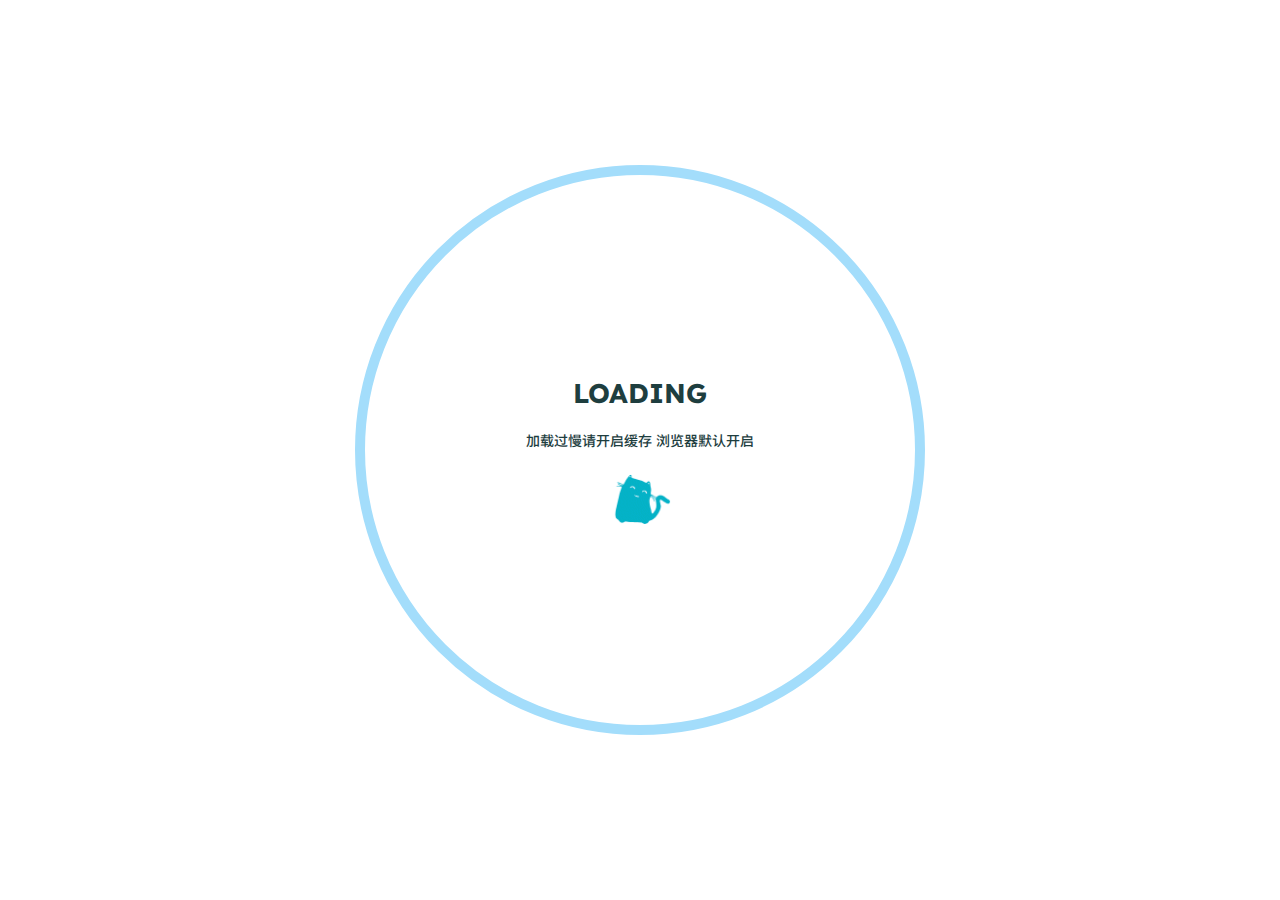
<file: 2024/04/04/R/index.html>
<!DOCTYPE html>
<html lang="en">
<head>
    <meta charset="utf-8" />
    <title>R-Plot | Yuwan&#39;s Blog</title>
    <meta name="author" content="范小勤" />
    <meta name="description" content="我们喜欢你" />
    <meta name="keywords" content="" />
    <meta name="viewport" content="width=device-width, initial-scale=1.0, maximum-scale=1.0, user-scalable=0" />
    <link rel="icon" href="/images/avatar.jpg" />
    <link rel="preconnect" href="https://s4.zstatic.net" />
<script src="https://s4.zstatic.net/ajax/libs/vue/3.3.7/vue.global.prod.min.js"></script>
<link rel="stylesheet" href="https://s4.zstatic.net/ajax/libs/font-awesome/6.4.2/css/all.min.css" />
<link rel="preconnect" href="https://fonts.loli.net" />
<link rel="preconnect" href="https://gstatic.loli.net" crossorigin />
<link rel="stylesheet" href="https://fonts.loli.net/css2?family=Fira+Code:wght@400;500;600;700&family=Lexend:wght@400;500;600;700;800;900&family=Noto+Sans+SC:wght@400;500;600;700;800;900&display=swap" />
<script> const mixins = {}; </script>

<script src="https://polyfill.io/v3/polyfill.min.js?features=default"></script>


<script src="https://s4.zstatic.net/ajax/libs/highlight.js/11.9.0/highlight.min.js"></script>
<script src="https://s4.zstatic.net/ajax/libs/highlightjs-line-numbers.js/2.8.0/highlightjs-line-numbers.min.js"></script>
<link
    rel="stylesheet"
    href="https://s4.zstatic.net/ajax/libs/highlight.js/11.9.0/styles/github.min.css"
/>
<script src="/js/lib/highlight.js"></script>


<script src="https://s4.zstatic.net/ajax/libs/KaTeX/0.16.9/katex.min.js"></script>
<script src="https://s4.zstatic.net/ajax/libs/KaTeX/0.16.9/contrib/auto-render.min.js"></script>
<link rel="stylesheet" href="https://s4.zstatic.net/ajax/libs/KaTeX/0.16.9/katex.min.css" />
<script src="/js/lib/math.js"></script>


<script src="/js/lib/preview.js"></script>









<link rel="stylesheet" href="/css/main.css" />

<meta name="generator" content="Hexo 6.3.0"><link rel="alternate" href="/atom.xml" title="Yuwan's Blog" type="application/atom+xml">
</head>
<body>
    <div id="layout">
        <transition name="fade">
            <div id="loading" v-show="loading">
                <div id="loading-circle">
                    <h2>LOADING</h2>
                    <p>加载过慢请开启缓存 浏览器默认开启</p>
                    <img src="/images/loading.gif" />
                </div>
            </div>
        </transition>
        <div id="menu" :class="{ hidden: hiddenMenu, 'menu-color': menuColor}">
    <nav id="desktop-menu">
        <a class="title" href="/">
            <span>YUWAN&#39;S BLOG</span>
        </a>
        
        <a href="/">
            <i class="fa-solid fa-house fa-fw"></i>
            <span>&ensp;Home</span>
        </a>
        
        <a href="/about">
            <i class="fa-solid fa-id-card fa-fw"></i>
            <span>&ensp;About</span>
        </a>
        
        <a href="/archives">
            <i class="fa-solid fa-box-archive fa-fw"></i>
            <span>&ensp;Archives</span>
        </a>
        
        <a href="/categories">
            <i class="fa-solid fa-bookmark fa-fw"></i>
            <span>&ensp;Categories</span>
        </a>
        
        <a href="/tags">
            <i class="fa-solid fa-tags fa-fw"></i>
            <span>&ensp;Tags</span>
        </a>
        
    </nav>
    <nav id="mobile-menu">
        <div class="title" @click="showMenuItems = !showMenuItems">
            <i class="fa-solid fa-bars fa-fw"></i>
            <span>&emsp;YUWAN&#39;S BLOG</span>
        </div>
        <transition name="slide">
            <div class="items" v-show="showMenuItems">
                
                <a href="/">
                    <div class="item">
                        <div style="min-width: 20px; max-width: 50px; width: 10%">
                            <i class="fa-solid fa-house fa-fw"></i>
                        </div>
                        <div style="min-width: 100px; max-width: 150%; width: 20%">Home</div>
                    </div>
                </a>
                
                <a href="/about">
                    <div class="item">
                        <div style="min-width: 20px; max-width: 50px; width: 10%">
                            <i class="fa-solid fa-id-card fa-fw"></i>
                        </div>
                        <div style="min-width: 100px; max-width: 150%; width: 20%">About</div>
                    </div>
                </a>
                
                <a href="/archives">
                    <div class="item">
                        <div style="min-width: 20px; max-width: 50px; width: 10%">
                            <i class="fa-solid fa-box-archive fa-fw"></i>
                        </div>
                        <div style="min-width: 100px; max-width: 150%; width: 20%">Archives</div>
                    </div>
                </a>
                
                <a href="/categories">
                    <div class="item">
                        <div style="min-width: 20px; max-width: 50px; width: 10%">
                            <i class="fa-solid fa-bookmark fa-fw"></i>
                        </div>
                        <div style="min-width: 100px; max-width: 150%; width: 20%">Categories</div>
                    </div>
                </a>
                
                <a href="/tags">
                    <div class="item">
                        <div style="min-width: 20px; max-width: 50px; width: 10%">
                            <i class="fa-solid fa-tags fa-fw"></i>
                        </div>
                        <div style="min-width: 100px; max-width: 150%; width: 20%">Tags</div>
                    </div>
                </a>
                
            </div>
        </transition>
    </nav>
</div>
<transition name="fade">
    <div id="menu-curtain" @click="showMenuItems = !showMenuItems" v-show="showMenuItems"></div>
</transition>

        <div id="main" :class="loading ? 'into-enter-from': 'into-enter-active'">
            <div class="article">
    <div>
        <h1>R-Plot</h1>
    </div>
    <div class="info">
        <span class="date">
            <span class="icon">
                <i class="fa-solid fa-calendar fa-fw"></i>
            </span>
            2024/4/4
        </span>
        
        
    </div>
    
    <div class="content" v-pre>
        <pre><code class="lang-R">##ggcorrplot相关性图可视化library(ggcorrplot)library(ggtext)library(RColorBrewer)library(tidyverse)

#将变量的首字母转为大写（主要为了看起来舒服一点，没什么用）names(mtcars) = str_to_title(names(mtcars))
#计算相关性矩阵corr_data &lt;- round(cor(mtcars), 1)
#计算对应的p值p_mat &lt;- cor_pmat(mtcars)
</code></pre>

    </div>
    
    
    
    
    
    
    
</div>

            <footer id="footer">
    <div id="footer-wrap">
        <div>
            &copy;
            2022 - 2024 Yuwan&#39;s Blog
            <span id="footer-icon">
                <i class="fa-solid fa-font-awesome fa-fw"></i>
            </span>
            &commat;范小勤
        </div>
        <div>
            Based on the <a target="_blank" rel="noopener" href="https://hexo.io">Hexo Engine</a> &amp;
            <a target="_blank" rel="noopener" href="https://github.com/theme-particlex/hexo-theme-particlex">ParticleX Theme</a>
        </div>
        
    </div>
</footer>

        </div>
        
        <transition name="fade">
            <div id="preview" ref="preview" v-show="previewShow">
                <img id="preview-content" ref="previewContent" />
            </div>
        </transition>
        
    </div>
    <script src="/js/main.js"></script>
    
    




    
<script type="text/x-mathjax-config">
    MathJax.Hub.Config({
        tex2jax: {
            inlineMath: [ ["$","$"], ["\\(","\\)"] ],
            skipTags: ['script', 'noscript', 'style', 'textarea', 'pre', 'code'],
            processEscapes: true
        }
    });
    MathJax.Hub.Queue(function() {
        var all = MathJax.Hub.getAllJax();
        for (var i = 0; i < all.length; ++i)
            all[i].SourceElement().parentNode.className += ' has-jax';
    });
</script>
<script src="http://cdn.mathjax.org/mathjax/latest/MathJax.js?config=TeX-AMS-MML_HTMLorMML"></script>
</body>
</html>
</file>
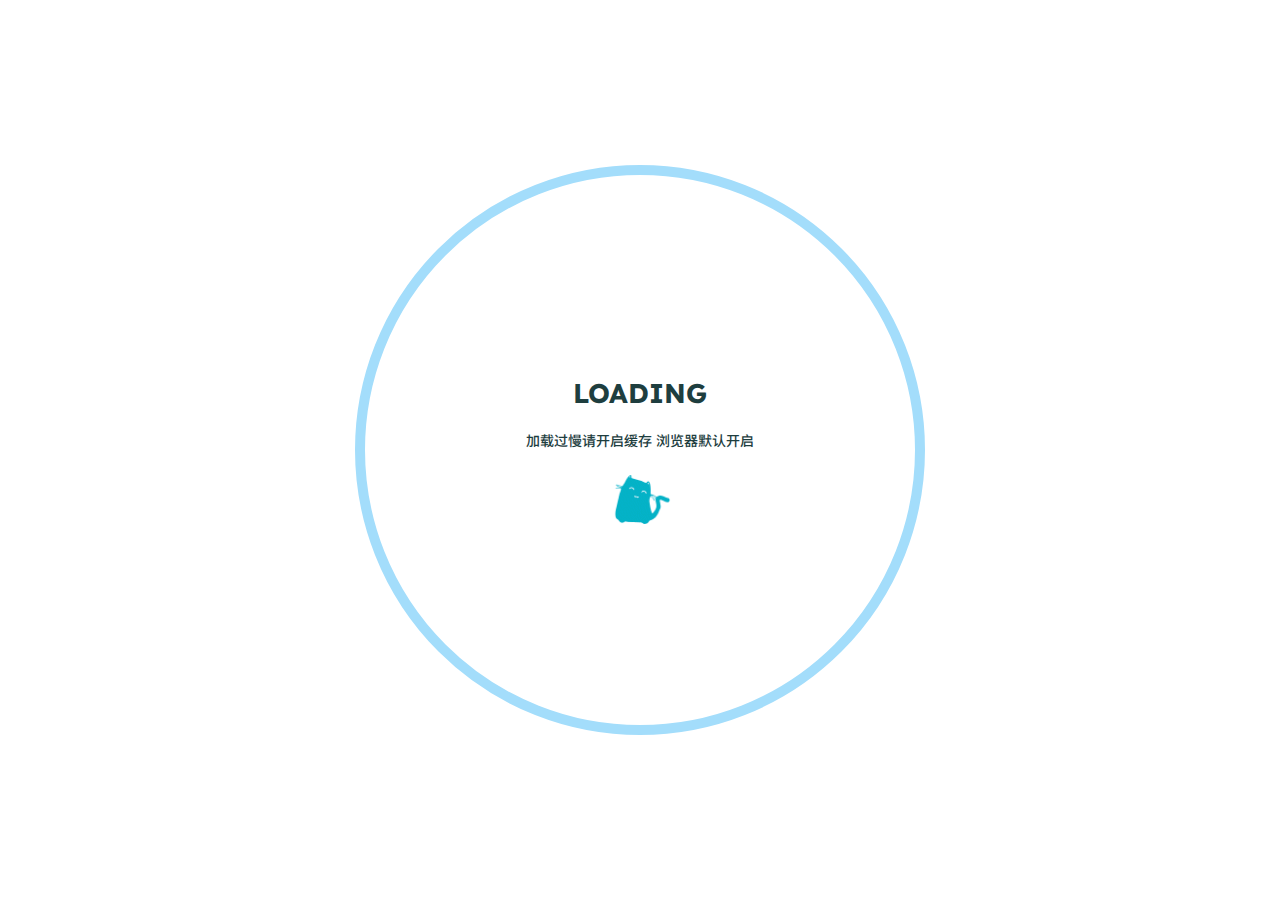
<file: 2024/04/04/Yjcys/index.html>
<!DOCTYPE html>
<html lang="en">
<head>
    <meta charset="utf-8" />
    <title>原神启动 | Yuwan&#39;s Blog</title>
    <meta name="author" content="范小勤" />
    <meta name="description" content="我们喜欢你" />
    <meta name="keywords" content="" />
    <meta name="viewport" content="width=device-width, initial-scale=1.0, maximum-scale=1.0, user-scalable=0" />
    <link rel="icon" href="/images/avatar.jpg" />
    <link rel="preconnect" href="https://s4.zstatic.net" />
<script src="https://s4.zstatic.net/ajax/libs/vue/3.3.7/vue.global.prod.min.js"></script>
<link rel="stylesheet" href="https://s4.zstatic.net/ajax/libs/font-awesome/6.4.2/css/all.min.css" />
<link rel="preconnect" href="https://fonts.loli.net" />
<link rel="preconnect" href="https://gstatic.loli.net" crossorigin />
<link rel="stylesheet" href="https://fonts.loli.net/css2?family=Fira+Code:wght@400;500;600;700&family=Lexend:wght@400;500;600;700;800;900&family=Noto+Sans+SC:wght@400;500;600;700;800;900&display=swap" />
<script> const mixins = {}; </script>

<script src="https://polyfill.io/v3/polyfill.min.js?features=default"></script>


<script src="https://s4.zstatic.net/ajax/libs/highlight.js/11.9.0/highlight.min.js"></script>
<script src="https://s4.zstatic.net/ajax/libs/highlightjs-line-numbers.js/2.8.0/highlightjs-line-numbers.min.js"></script>
<link
    rel="stylesheet"
    href="https://s4.zstatic.net/ajax/libs/highlight.js/11.9.0/styles/github.min.css"
/>
<script src="/js/lib/highlight.js"></script>


<script src="https://s4.zstatic.net/ajax/libs/KaTeX/0.16.9/katex.min.js"></script>
<script src="https://s4.zstatic.net/ajax/libs/KaTeX/0.16.9/contrib/auto-render.min.js"></script>
<link rel="stylesheet" href="https://s4.zstatic.net/ajax/libs/KaTeX/0.16.9/katex.min.css" />
<script src="/js/lib/math.js"></script>


<script src="/js/lib/preview.js"></script>









<link rel="stylesheet" href="/css/main.css" />

<meta name="generator" content="Hexo 6.3.0"><link rel="alternate" href="/atom.xml" title="Yuwan's Blog" type="application/atom+xml">
</head>
<body>
    <div id="layout">
        <transition name="fade">
            <div id="loading" v-show="loading">
                <div id="loading-circle">
                    <h2>LOADING</h2>
                    <p>加载过慢请开启缓存 浏览器默认开启</p>
                    <img src="/images/loading.gif" />
                </div>
            </div>
        </transition>
        <div id="menu" :class="{ hidden: hiddenMenu, 'menu-color': menuColor}">
    <nav id="desktop-menu">
        <a class="title" href="/">
            <span>YUWAN&#39;S BLOG</span>
        </a>
        
        <a href="/">
            <i class="fa-solid fa-house fa-fw"></i>
            <span>&ensp;Home</span>
        </a>
        
        <a href="/about">
            <i class="fa-solid fa-id-card fa-fw"></i>
            <span>&ensp;About</span>
        </a>
        
        <a href="/archives">
            <i class="fa-solid fa-box-archive fa-fw"></i>
            <span>&ensp;Archives</span>
        </a>
        
        <a href="/categories">
            <i class="fa-solid fa-bookmark fa-fw"></i>
            <span>&ensp;Categories</span>
        </a>
        
        <a href="/tags">
            <i class="fa-solid fa-tags fa-fw"></i>
            <span>&ensp;Tags</span>
        </a>
        
    </nav>
    <nav id="mobile-menu">
        <div class="title" @click="showMenuItems = !showMenuItems">
            <i class="fa-solid fa-bars fa-fw"></i>
            <span>&emsp;YUWAN&#39;S BLOG</span>
        </div>
        <transition name="slide">
            <div class="items" v-show="showMenuItems">
                
                <a href="/">
                    <div class="item">
                        <div style="min-width: 20px; max-width: 50px; width: 10%">
                            <i class="fa-solid fa-house fa-fw"></i>
                        </div>
                        <div style="min-width: 100px; max-width: 150%; width: 20%">Home</div>
                    </div>
                </a>
                
                <a href="/about">
                    <div class="item">
                        <div style="min-width: 20px; max-width: 50px; width: 10%">
                            <i class="fa-solid fa-id-card fa-fw"></i>
                        </div>
                        <div style="min-width: 100px; max-width: 150%; width: 20%">About</div>
                    </div>
                </a>
                
                <a href="/archives">
                    <div class="item">
                        <div style="min-width: 20px; max-width: 50px; width: 10%">
                            <i class="fa-solid fa-box-archive fa-fw"></i>
                        </div>
                        <div style="min-width: 100px; max-width: 150%; width: 20%">Archives</div>
                    </div>
                </a>
                
                <a href="/categories">
                    <div class="item">
                        <div style="min-width: 20px; max-width: 50px; width: 10%">
                            <i class="fa-solid fa-bookmark fa-fw"></i>
                        </div>
                        <div style="min-width: 100px; max-width: 150%; width: 20%">Categories</div>
                    </div>
                </a>
                
                <a href="/tags">
                    <div class="item">
                        <div style="min-width: 20px; max-width: 50px; width: 10%">
                            <i class="fa-solid fa-tags fa-fw"></i>
                        </div>
                        <div style="min-width: 100px; max-width: 150%; width: 20%">Tags</div>
                    </div>
                </a>
                
            </div>
        </transition>
    </nav>
</div>
<transition name="fade">
    <div id="menu-curtain" @click="showMenuItems = !showMenuItems" v-show="showMenuItems"></div>
</transition>

        <div id="main" :class="loading ? 'into-enter-from': 'into-enter-active'">
            <div class="article">
    <div>
        <h1>原神启动</h1>
    </div>
    <div class="info">
        <span class="date">
            <span class="icon">
                <i class="fa-solid fa-calendar fa-fw"></i>
            </span>
            2024/4/4
        </span>
        
        
    </div>
    
    <div class="content" v-pre>
        <p>我是山里梨花的狗<br>​</p>
<script type="math/tex; mode=display">
e^{i\pi}+1=0</script><pre><code class="lang-latex">$$
e^&#123;i\pi&#125;+1=0
$$
</code></pre>
<p>​            </p>

    </div>
    
    
    
    
    
    
    
</div>

            <footer id="footer">
    <div id="footer-wrap">
        <div>
            &copy;
            2022 - 2024 Yuwan&#39;s Blog
            <span id="footer-icon">
                <i class="fa-solid fa-font-awesome fa-fw"></i>
            </span>
            &commat;范小勤
        </div>
        <div>
            Based on the <a target="_blank" rel="noopener" href="https://hexo.io">Hexo Engine</a> &amp;
            <a target="_blank" rel="noopener" href="https://github.com/theme-particlex/hexo-theme-particlex">ParticleX Theme</a>
        </div>
        
    </div>
</footer>

        </div>
        
        <transition name="fade">
            <div id="preview" ref="preview" v-show="previewShow">
                <img id="preview-content" ref="previewContent" />
            </div>
        </transition>
        
    </div>
    <script src="/js/main.js"></script>
    
    




    
<script type="text/x-mathjax-config">
    MathJax.Hub.Config({
        tex2jax: {
            inlineMath: [ ["$","$"], ["\\(","\\)"] ],
            skipTags: ['script', 'noscript', 'style', 'textarea', 'pre', 'code'],
            processEscapes: true
        }
    });
    MathJax.Hub.Queue(function() {
        var all = MathJax.Hub.getAllJax();
        for (var i = 0; i < all.length; ++i)
            all[i].SourceElement().parentNode.className += ' has-jax';
    });
</script>
<script src="http://cdn.mathjax.org/mathjax/latest/MathJax.js?config=TeX-AMS-MML_HTMLorMML"></script>
</body>
</html>
</file>
<file: css/main.css>
#archives {
    margin: auto;
    margin-top: 100px;
    padding: 20px;
}
#archives .categories-tags {
    margin: auto;
    margin-bottom: 50px;
    max-width: 900px;
    text-align: center;
    width: 100%;
}
#archives .categories-tags span {
    display: inline-block;
    margin: 10px;
}
#archives .categories-tags span .icon {
    color: #fff;
    margin-left: 0;
    margin-right: 10px;
}
#archives .categories-tags span a {
    border: #ffffff80 1px solid;
    border-radius: 10px;
    color: #fff;
    padding: 10px 15px;
    transition: background 0.25s, border 0.25s, color 0.25s;
}
#archives .categories-tags span a:hover {
    background: #fff !important;
    border: #a5c2f5 1px solid;
    color: #5c6b72;
}
#archives .category,
#archives .tags .tag,
.article .info .category,
.article .info .tags,
.article .info .tags .tag {
    display: inline-block;
    margin-right: 10px;
}
#archives h3 {
    margin: 10px 0;
}
#crypto {
    margin: 50px 0;
}
#crypto.failure {
    border-color: #ea4a5a;
    color: #ea4a5a;
}
#crypto.failure:focus {
    box-shadow: 0 0 0 3px #ea4a5a4d;
}
#crypto.success {
    border-color: #34d058;
    color: #34d058;
}
#footer {
    font-size: 14px;
    margin-top: 150px;
    padding-bottom: 20px;
    text-align: center;
    width: 100%;
}
#footer #footer-icon {
    color: #66afef;
    display: inline-block;
    font-size: 18px;
    margin: 0 10px;
}
#footer #footer-wrap {
    border-top: 1px solid #aaa;
    color: #5c6b72;
    margin: auto;
    width: 900px;
}
#footer #footer-wrap div {
    margin: 15px;
}
#home-card {
    width: 300px;
}
#home-card #card-style {
    background: #fff;
    border: none;
    border-radius: 10px;
    box-shadow: 0 0 20px #d9d9d980;
    display: flex;
    flex-direction: column;
    max-height: 80vh;
    justify-content: center;
    overflow: auto;
    position: sticky;
    text-align: center;
    top: 10vh;
    width: 300px;
}
#home-card #card-div {
    overflow: auto;
    padding: 25px 0;
}
#home-card #card-div .avatar {
    border: #f1f1f1 solid 3px;
    border-radius: 50%;
    height: 140px;
    margin: auto;
    text-align: center;
    width: 140px;
}
#home-card #card-div .avatar img {
    border-radius: 50%;
    height: 100%;
    width: 100%;
}
#home-card #card-div .avatar:hover img {
    transform: rotate(360deg);
}
#home-card #card-div .description {
    margin: 20px auto;
    width: 85%;
}
#home-card #card-div .friend-links .friend-link {
    margin-bottom: 5px;
}
#home-card #card-div .friend-links a {
    border-radius: 5px;
    color: #5c6b72;
    display: block;
    padding: 8px 0;
}
#home-card #card-div .icon-links .icon-link {
    margin: 5px;
}
#home-card #card-div .icon-links a {
    border-radius: 5px;
    color: #5c6b72;
    font-size: 18px;
    padding: 5px;
}
#home-card #card-div .icon-links a:hover,
#home-card #card-div .friend-links a:hover,
#home-posts .page-current .page-num:hover {
    background: #66afef;
    color: #fff;
}
#home-card #card-div .icon-links,
#home-card #card-div .friend-links {
    border-top: #cdcdcd solid 1px;
    margin: 10px auto;
    padding-top: 10px;
    width: 85%;
}
#home-card #card-div .name {
    font-size: 16px;
    font-weight: bold;
    margin: 20px auto;
}
#home-head {
    display: flex;
    height: 100vh;
    width: 100vw;
}
#home-head #home-background {
    background-position: center;
    background-repeat: no-repeat;
    background-size: cover;
    height: 100vh;
    left: 0;
    position: absolute;
    top: 0;
    width: 100vw;
    z-index: -1;
}
#home-head #home-info .info {
    align-items: center;
    border-radius: 50%;
    display: flex;
    justify-content: center;
    text-align: center;
}
#home-head #home-info .loop:nth-child(1) {
    animation: loop1 10s linear infinite;
    background: #fff;
    border-radius: 38% 62% 63% 37%/41% 44% 56% 59%;
    opacity: 0.3;
    transform: rotate(30deg);
}
#home-head #home-info .loop:nth-child(2) {
    animation: loop2 15s linear infinite;
    background: #fff;
    border-radius: 38% 62% 63% 37%/41% 44% 56% 59%;
    opacity: 0.45;
    transform: rotate(60deg);
}
#home-head #home-info .loop:nth-child(3) {
    animation: loop3 10s linear infinite;
    background: #fff;
    border-radius: 38% 62% 63% 37%/41% 44% 56% 59%;
    opacity: 0.3;
    transform: rotate(90deg);
}
#home-head #home-info .loop:nth-child(4) {
    animation: loop4 15s linear infinite;
    background: #fff;
    border-radius: 38% 62% 63% 37%/41% 44% 56% 59%;
    opacity: 0.45;
    transform: rotate(120deg);
}
#home-head #home-info,
#home-posts {
    margin: auto;
}
#home-posts .page-current {
    align-items: center;
    display: flex;
    font-weight: bold;
    justify-content: center;
    margin-top: 50px;
    text-align: center;
    width: 100%;
}
#home-posts .page-current .current {
    border-radius: 5px;
    color: #da0a51;
    display: inline-block;
    height: 35px;
    line-height: 35px;
    margin: 0 7px;
    padding: 5px;
    width: 35px;
}
#home-posts .page-current .page-num,
#home-posts .page-current .page-omit {
    border-radius: 5px;
    display: inline-block;
    height: 35px;
    line-height: 35px;
    margin: 0 7px;
    padding: 5px;
    width: 35px;
}
#home-posts .page-current a {
    color: #999;
}
#home-posts .post {
    background: #fff;
    border-radius: 20px;
    box-shadow: 0 0 20px #d9d9d980;
    transition: box-shadow 0.25s, transform 0.25s;
}
#home-posts .post .category-and-date {
    color: #5c6b72;
    margin-top: 15px;
    text-align: center;
    width: 100%;
}
#home-posts .post .category-and-date .category {
    display: inline-block;
    margin-right: 25px;
}
#home-posts .post .category-and-date .category a,
#archives a,
#archives .tag-icon,
#archives .item-time,
#archives .categories-tags span a:hover .icon,
.article .info a {
    color: #5c6b72;
}
#home-posts .post .category-and-date .date,
#archives .tags,
#menu #desktop-menu a span {
    display: inline-block;
}
#home-posts .post .category-and-date .special {
    display: inline-block;
    margin-left: 25px;
}
#home-posts .post .go-post {
    background: linear-gradient(120deg, #9abbf7 0%, #ffbbf4 100%);
    border: 0;
    border-radius: 20px 0;
    bottom: -5px;
    box-shadow: 2px 2px 10px 0 #ffbbf47a;
    color: #fff;
    font-size: 14px;
    font-weight: bold;
    padding: 10px 24px;
    position: absolute;
    right: -5px;
    transition: box-shadow 0.25s ease-out, right 0.25s ease-out;
}
#home-posts .post .go-post:hover {
    box-shadow: -2px -2px 10px 0 #9abbf77a;
    right: -7px;
}
#home-posts .post .post-tags .tag {
    display: inline-block;
    font-weight: bold;
    margin-right: 10px;
}
#home-posts .post .post-tags a {
    font-size: 14px;
}
#home-posts .post .post-tags,
#archives .info,
.article .info {
    line-height: 1.7;
}
#home-posts .post-title {
    color: #66afef;
    text-align: center;
}
#home-posts .post:hover {
    box-shadow: 0 0 5px #d9d9d9;
    transform: translate(-5px, -5px);
}
#home-posts-wrap {
    background: transparent;
    border-radius: 10px;
    display: flex;
    margin: auto;
    padding: 20px;
}
#home-posts-wrap,
#archives,
.article,
#footer #footer-wrap {
    box-sizing: border-box;
}
#loading {
    align-items: center;
    background: #fff;
    display: flex;
    flex-direction: column;
    height: 100vh;
    justify-content: center;
    left: 0;
    position: fixed;
    top: 0;
    width: 100vw;
    word-break: keep-all;
    z-index: 2147483647;
}
#loading h2,
#loading p,
#loading img {
    margin: 10px;
}
#loading img {
    border-radius: 0;
    height: 50px;
}
#loading-circle {
    align-items: center;
    border: 10px solid #a3ddfb;
    border-radius: 50%;
    display: flex;
    flex-direction: column;
    height: 50vmin;
    justify-content: center;
    padding: 50px;
    text-align: center;
    width: 50vmin;
}
#main {
    margin-right: calc(100% - 100vw);
}
#menu {
    background: #92cafa;
    box-shadow: 0 -1px 10px 0 #9e9e9e4d;
    font-weight: bold;
    line-height: 50px;
    position: fixed;
    top: 0;
    transition: background 0.25s ease-out, top 0.25s ease-out;
    width: 100vw;
    z-index: 1004;
}
#menu #desktop-menu {
    height: 50px;
}
#menu #desktop-menu .title {
    color: #555;
    display: inline-block;
    margin-left: 60px;
    margin-right: 5px;
}
#menu #desktop-menu a {
    color: #555;
    display: inline-block;
    margin-left: 30px;
}
#menu #mobile-menu {
    min-height: 50px;
    text-align: center;
}
#menu #mobile-menu .items {
    padding: 10px 0 20px;
    z-index: 1002;
}
#menu #mobile-menu .items .item {
    display: flex;
    justify-content: center;
    margin: auto;
    min-width: 200px;
    width: 80%;
}
#menu #mobile-menu .items a {
    color: #555;
}
#menu #mobile-menu .title {
    color: #555;
    cursor: pointer;
    z-index: 1003;
}
#menu-curtain {
    background: #0003;
    height: 100%;
    left: 0;
    position: fixed;
    top: 0;
    width: 100%;
    z-index: 1001;
}
#menu.hidden {
    top: -50px;
}
#menu.menu-color {
    background: #0003;
}
#menu.menu-color #desktop-menu a,
#menu.menu-color #mobile-menu a,
#menu.menu-color #mobile-menu .title {
    color: #fff;
}
#preview {
    align-items: center;
    background-color: #fffc;
    display: flex;
    height: 100vh;
    justify-content: center;
    left: 0;
    position: fixed;
    top: 0;
    width: 100vw;
    z-index: 1005;
}
#preview-content {
    box-shadow: 0 0 50px 10px #d9d9d980;
    margin: auto;
    max-height: 95%;
    max-width: 95%;
}
#search-bar {
    margin-bottom: 50px;
    z-index: 1000;
}
#timeline-wrap {
    display: flex;
    flex-direction: column-reverse;
}
* {
    margin: 0;
    padding: 0;
    position: relative;
    scrollbar-color: #8ab5ff #e6efff;
    scrollbar-width: thin;
    word-wrap: break-word;
}
.article {
    font-size: 15px;
    margin: auto;
    margin-top: 100px;
    padding: 20px;
}
.article .content {
    margin: 50px 0;
}
.article .info .date {
    color: #5c6b72;
    display: inline-block;
    margin-right: 10px;
}
.code-content {
    font-size: 13px;
    line-height: 2;
    overflow: auto;
    padding: 50px 30px 20px;
    white-space: pre;
}
.comment iframe,
body::-webkit-scrollbar-track {
    border-radius: 0;
}
.content {
    transition: opacity 0.25s;
}
.content img,
.content video,
.content audio,
.content iframe {
    display: block;
    margin: 15px auto;
    max-width: 75%;
}
.copycode {
    color: #5c6b72;
    position: absolute;
    right: 0;
    top: 0;
}
.copycode i {
    padding: 15px;
    position: absolute;
    right: 0;
    top: 0;
    transition: transform 0.25s;
}
.copycode.copied i {
    transform: scale(1.25);
}
.copycode.copied i:first-child,
.copycode:not(.copied) i:last-child {
    opacity: 0;
}
.fade-enter-active,
.fade-leave-active {
    transition: opacity 0.3s;
}
.fade-enter-from,
.fade-leave-to {
    opacity: 0;
}
.hljs-ln-code {
    padding-left: 20px !important;
}
.hljs-ln-numbers {
    border-right: 1px solid #ccc;
    color: #ccc;
    padding-right: 10px !important;
    text-align: right;
    vertical-align: top;
}
.icon {
    color: #5c6b72;
    margin-right: 5px;
}
.input {
    background: #f6f8fa;
    border: 1px solid #d0d7de;
    border-radius: 50px;
    box-sizing: border-box;
    color: #000;
    display: block;
    font-size: 15px;
    height: 50px;
    text-indent: 20px;
    transition: background 0.25s, border 0.25s, box-shadow 0.25s;
    width: 100%;
}
.input:focus {
    background: #fff;
    border-color: #0969da;
    box-shadow: 0 0 0 3px #0969da4d;
    outline: none;
}
.input:hover {
    background: #fff;
}
.into-enter-active {
    transition: opacity 0.5s, transform 0.5s;
}
.into-enter-from {
    opacity: 0;
    transform: scale(1.1);
}
.katex {
    white-space: normal !important;
}
.language {
    background: linear-gradient(to right, #ed6ea0 0%, #ec8c69 100%);
    border-radius: 0 0 10px 10px;
    box-shadow: 1px 1px 0.75rem #ed6ea14d;
    color: #fff;
    font-size: 12px;
    font-weight: bold;
    left: 30px;
    padding: 10px 15px;
    position: absolute;
    top: 0;
}
.page-num,
.icon-link a,
.friend-link a {
    transition: background 0.25s, color 0.25s;
}
.page-num:hover,
.icon-link a:hover,
.friend-link a:hover,
.categories-tags a:hover,
.go-post:hover {
    opacity: 1;
}
.slide-enter-active,
.slide-leave-active {
    transition: margin-top 0.3s, opacity 0.3s;
}
.slide-enter-from,
.slide-leave-to {
    margin-top: -300px;
    opacity: 0;
}
.timeline {
    margin-bottom: 30px;
    transition: margin-top 0.5s, opacity 0.3s, visibility 0.3s;
}
.timeline-content {
    background: #fff;
    border: 1px solid #0002;
    border-radius: 3px;
    margin-left: 17.5px;
    padding: 24px;
    transition: box-shadow 0.5s;
}
.timeline-content:hover {
    box-shadow: 0 2px 8px #00000017;
}
.timeline-tail {
    background: #fff;
    border: 2px solid #a5c2f5;
    border-radius: 50%;
    height: 7px;
    position: absolute;
    width: 7px;
}
::-webkit-scrollbar {
    height: 12px;
    width: 12px;
}
::-webkit-scrollbar-thumb {
    background: #8ab5ff
        linear-gradient(
            45deg,
            #fff6 25%,
            transparent 25%,
            transparent 50%,
            #fff6 50%,
            #fff6 75%,
            transparent 75%,
            transparent
        );
    border: 3px solid #e6efff;
    border-radius: 100px;
}
::-webkit-scrollbar-track {
    background: #e6efff;
    border-radius: 100px;
}
::selection {
    background-color: #3392ff2a;
    color: unset;
}
a {
    color: #66afef;
    text-decoration: none;
}
a:hover,
.content .copycode:hover {
    opacity: 0.8;
}
audio,
button,
iframe,
img,
video,
#home-head,
#menu,
.categories-tags a,
.copycode,
.friend-link a,
.go-post,
.hljs-ln-numbers,
.icon-link a,
.katex,
.language,
.page-current {
    user-select: none;
}
b,
strong {
    font-weight: bold;
    line-height: 2.5;
}
blockquote {
    background: #d9e8ff6b;
    border-left: 3px solid #1e3e3f;
    border-radius: 3px;
    margin: 15px 0;
    overflow: auto;
    padding: 0 15px;
}
body {
    background: #f6f8fa;
    color: #1e3e3f;
    font: 500 14px Lexend, "Noto Sans SC", sans-serif;
    overflow-x: hidden;
    width: 100%;
}
code {
    background: #bddcf76b;
    border-radius: 4px;
    line-height: 2.5;
    padding: 4px 8px;
}
h1,
h2,
h3,
h4,
h5,
h6 {
    color: #1e3e3f;
    font-weight: bold;
    margin: 15px 0;
    word-break: keep-all;
}
h1 {
    font-size: 30px;
}
h2 {
    font-size: 27px;
}
h3 {
    font-size: 24px;
}
h4 {
    font-size: 21px;
}
h5 {
    font-size: 18px;
}
h6 {
    font-size: 15px;
}
hr {
    border-style: dashed none none;
    border-width: 1.5px;
}
img,
video,
audio,
iframe {
    border-radius: 10px;
}
mark {
    background: #fff13360;
    border-radius: 4px;
    color: unset;
    line-height: 2.5;
    padding: 4px 8px;
}
p,
ul,
ol {
    line-height: 1.7;
    margin: 15px 0;
}
pre {
    border: 1px solid #ebeef5;
    border-radius: 15px;
    box-shadow: 0 2px 12px 0 #0000001a;
    margin: 25px 0;
    overflow: hidden;
    white-space: normal;
}
pre,
code,
.hljs,
.input,
.language {
    font-family: "Fira Code", "Noto Sans SC", monospace;
}
table:not(.hljs-ln) {
    margin: 15px 0;
}
table:not(.hljs-ln) td:nth-child(even) {
    background: #c7e0fb4d;
}
table:not(.hljs-ln) td:nth-child(odd) {
    background: #d9e8ff4d;
}
table:not(.hljs-ln) th {
    background: #a3ddfb;
}
table:not(.hljs-ln) tr th,
table:not(.hljs-ln) tr td {
    border-radius: 3px;
    padding: 10px 20px;
}
ul li,
ol li {
    margin: 8px 0;
}
@keyframes loop1 {
    from {
        transform: rotate(30deg);
    }
    to {
        transform: rotate(390deg);
    }
}
@keyframes loop2 {
    from {
        transform: rotate(60deg);
    }
    to {
        transform: rotate(420deg);
    }
}
@keyframes loop3 {
    from {
        transform: rotate(90deg);
    }
    to {
        transform: rotate(450deg);
    }
}
@keyframes loop4 {
    from {
        transform: rotate(120deg);
    }
    to {
        transform: rotate(480deg);
    }
}
@media (min-width: 900px) {
    #home-head #home-info .info .wrap {
        padding: 25px;
    }
    #home-head #home-info .info .wrap h1 {
        font-size: 52px;
        font-weight: bold;
        margin-bottom: 10px;
    }
    #home-head #home-info .info .wrap h3 {
        font-size: 24px;
        margin: 10px 0;
    }
    #home-head #home-info .info .wrap h5 {
        font-size: 16px;
        margin: 20px 0;
    }
    #home-head #home-info .loop {
        display: inline-block;
        height: 500px;
        position: absolute;
        width: 500px;
    }
    #home-head #home-info,
    #home-head #home-info .info {
        height: 500px;
        width: 500px;
    }
    #home-posts {
        margin-right: 50px;
        width: 850px;
    }
    #home-posts .post {
        margin-bottom: 25px;
        padding: 50px;
    }
    #home-posts .post .description {
        padding: 20px 0;
    }
    #home-posts-wrap {
        max-width: 1200px;
    }
    #menu #desktop-menu {
        display: block;
    }
    #menu #mobile-menu {
        display: none;
    }
    .article,
    #archives,
    #footer #footer-wrap {
        width: 900px;
    }
    .home-posts-wrap-no-card #home-posts {
        margin: auto;
    }
    ul,
    ol {
        padding-left: 40px;
    }
}
@media (min-width: 900px) and (max-width: 1200px) {
    #home-card {
        display: none;
    }
    #home-posts {
        width: 100%;
    }
    #home-posts-wrap,
    #archives {
        width: 800px;
    }
}
@media (max-width: 900px) {
    #home-head #home-info {
        height: 350px;
        width: 350px;
    }
    #home-head #home-info .info {
        align-items: center;
        background: #ffffffa6;
        display: flex;
        height: 350px;
        justify-content: center;
        margin: auto;
        width: 350px;
    }
    #home-head #home-info .info .wrap {
        padding: 50px;
    }
    #home-head #home-info .info .wrap h1 {
        font-size: 46px;
        margin-bottom: 10px;
    }
    #home-head #home-info .info .wrap h3 {
        font-size: 20px;
        margin: 10px 0;
    }
    #home-head #home-info .info .wrap h5 {
        font-size: 14px;
        margin: 20px 0;
    }
    #home-head #home-info .loop {
        display: none;
        height: 350px;
        position: absolute;
        width: 350px;
    }
    #home-posts {
        margin: auto;
        width: 100%;
    }
    #home-posts .post {
        margin-bottom: 30px;
        padding: 20px 30px;
    }
    #home-posts .post .description {
        padding: 20px 0;
    }
    #home-posts .post .post-tags {
        padding-right: 69px;
    }
    #home-posts-wrap,
    .article,
    #archives,
    #footer #footer-wrap {
        width: 100%;
    }
    #menu #desktop-menu,
    #home-card {
        display: none;
    }
    #menu #mobile-menu {
        display: block;
    }
    ul,
    ol {
        padding-left: 20px;
    }
}
</file>
